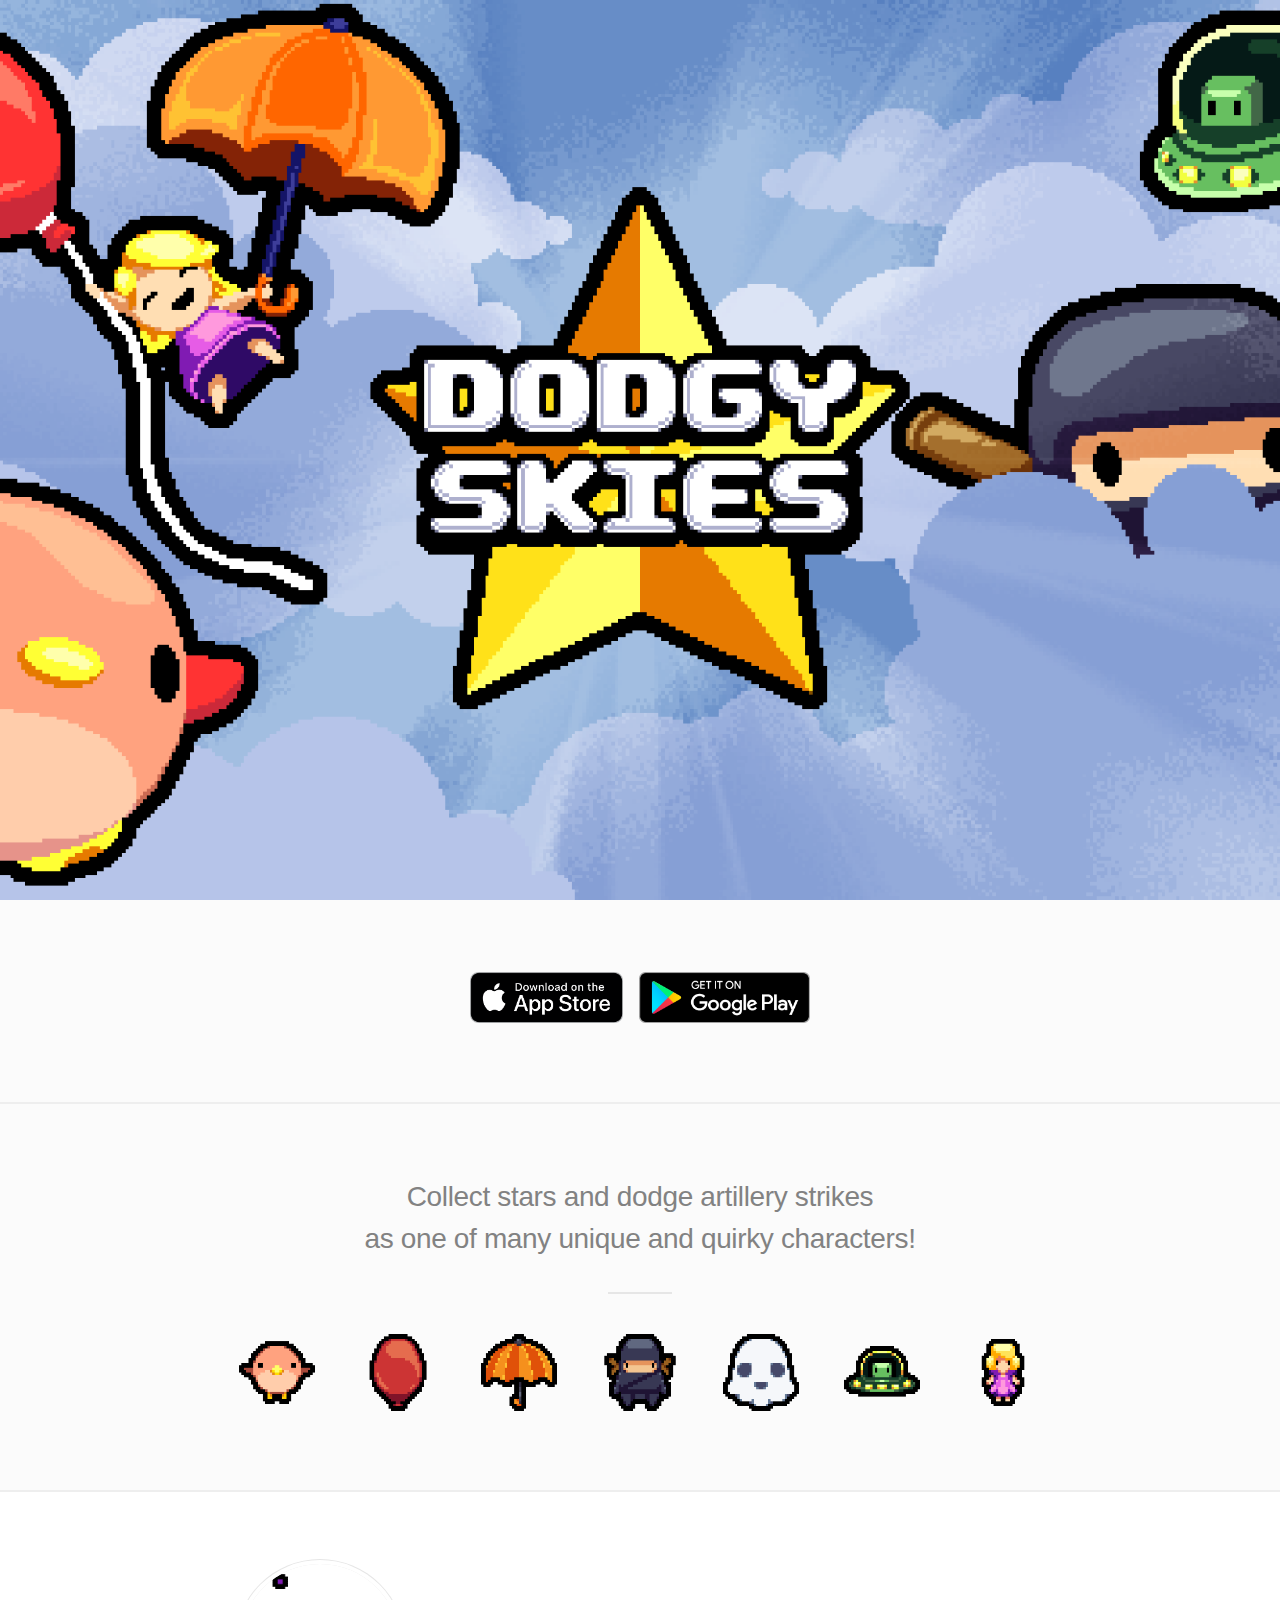
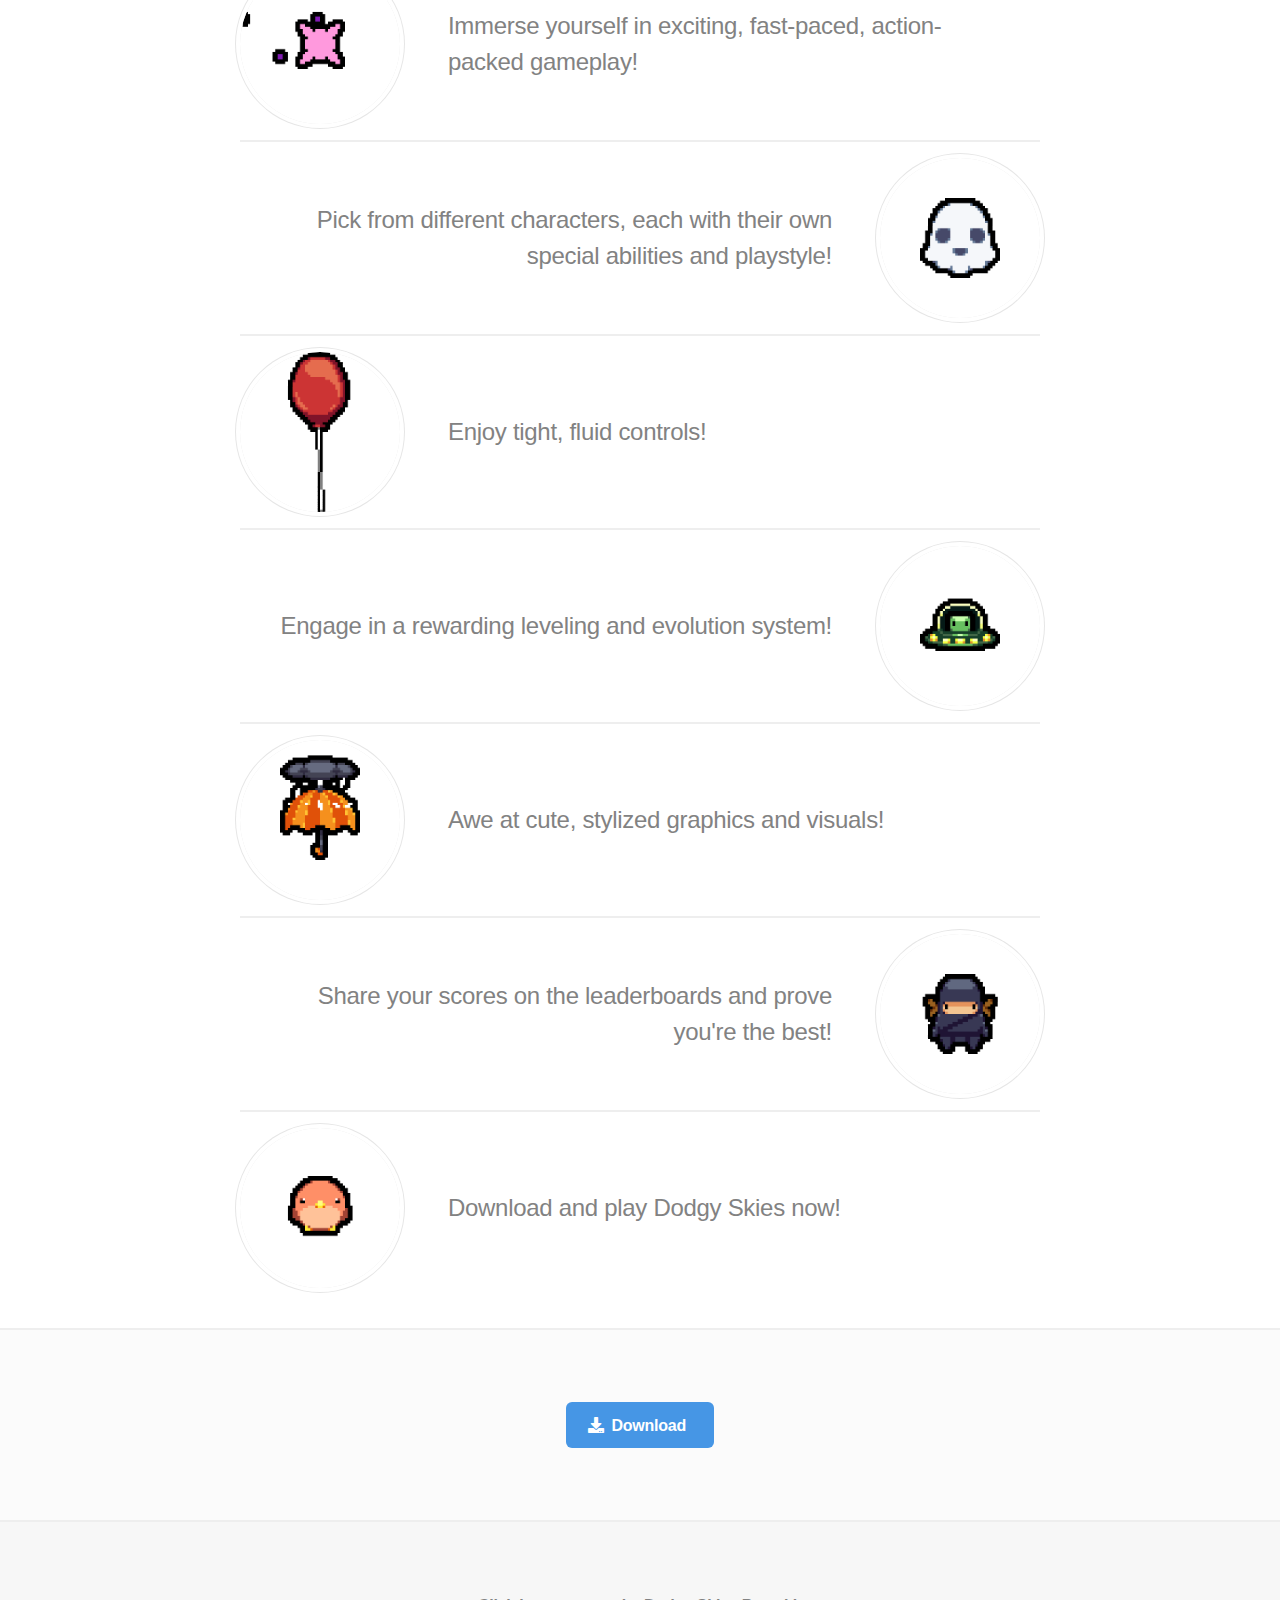
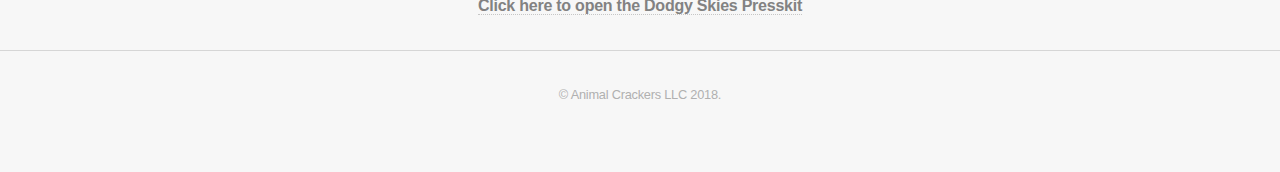
<file: index.html>
<!DOCTYPE HTML>
<html>
	<head>
		<title>Dodgy Skies</title>
		<meta charset="utf-8" />
		<meta name="viewport" content="width=device-width, initial-scale=1, user-scalable=no" />
		<link rel="stylesheet" href="assets/css/main.css" />
		<noscript><link rel="stylesheet" href="assets/css/noscript.css" /></noscript>
	</head>
	<body class="is-preload">

		<!-- Header -->
			<header id="header">
				<div class="content">
				</div>
			</header>

		<!-- One -->
			<section id="three" class="wrapper style2 special">
				<ul class="actions special">
					<li><a href="https://apps.apple.com/us/app/dodgy-skies/id1293624733"><img src = "images/app-store-badge.png"></a></li>
					<li><a href="https://play.google.com/store/apps/details?id=com.animalcrackergames.games.dodgyskies"><img src = "images/google-play-badge.png"></a></li>
				</ul>
			</section>
			<section id="one" class="wrapper style2 special">
				<header class="major">
					<h2>Collect stars and dodge artillery strikes<br/>
					as one of many unique and quirky characters!
					</h2>
				</header>
				<ul class="icons major">
					<li><span class="icon solid"><span class="label">Bird</span><img src = "images/Bird.png"></span></li>
					<li><span class="icon solid"><span class="label">Balloon</span><img src = "images/Balloon.png"></span></li>
					<li><span class="icon solid"><span class="label">Umbrella</span><img src = "images/Umbrella.png"></span></li>
					<li><span class="icon solid"><span class="label">Ninja</span><img src = "images/Ninja.png"></span></li>
					<li><span class="icon solid"><span class="label">Ghost</span><img src = "images/Ghost.png"></span></li>
					<li><span class="icon solid"><span class="label">UFO</span><img src = "images/Ufo.png"></span></li>
					<li><span class="icon solid"><span class="label">Fairy</span><img src = "images/Fairy.png"></span></li>
				</ul>
			</section>

		<!-- Two -->
			<section id="two" class="wrapper">
				<div class="inner alt">
					<section class="spotlight">
						<div class="image"><img src="images/FairyCatchMe.gif" alt="" /></div>
						<div class="content">
							<h3>Immerse yourself in exciting, fast-paced, action-packed gameplay!</h3>
						</div>
					</section>
					<section class="spotlight">
						<div class="image"><img src="images/GhostFarewell.gif" alt="" /></div>
						<div class="content">
							<h3>Pick from different characters, each with their own special abilities and playstyle!</h3>
						</div>
					</section>
					<section class="spotlight">
						<div class="image"><img src="images/BalloonCreepy.gif" alt="" /></div>
						<div class="content">
							<h3>Enjoy tight, fluid controls!</h3>
						</div>
					</section>
					<section class="spotlight">
						<div class="image"><img src="images/UFOConfused.gif" alt="" /></div>
						<div class="content">
							<h3>Engage in a rewarding leveling and evolution system!</h3>
						</div>
					</section>
					<section class="spotlight">
						<div class="image"><img src="images/UmbrellaGloomy.gif" alt="" /></div>
						<div class="content">
							<h3>Awe at cute, stylized graphics and visuals!</h3>
						</div>
					</section>
					<section class="spotlight">
						<div class="image"><img src="images/NinjaAccomplished.gif" alt="" /></div>
						<div class="content">
							<h3>Share your scores on the leaderboards and prove you're the best!</h3>
						</div>
					</section>
					<section class="spotlight">
						<div class="image"><img src="images/BirdHappy.gif" alt="" /></div>
						<div class="content">
							<h3>Download and play Dodgy Skies now!</h3>
						</div>
					</section>
				</div>
			</section>

		<!-- Three -->
			<section id="three" class="wrapper style2 special">
				<ul class="actions special">
					<li><a href="#" class="button primary icon solid fa-download">Download</a></li>
				</ul>
			</section>

		<!-- Footer -->
			<footer id="footer">
				<a href = "presskit.html"><b>Click here to open the Dodgy Skies Presskit</b></a><hr/>
				<p class="copyright">&copy; Animal Crackers LLC 2018.</p>
			</footer>

		<!-- Scripts -->
			<script src="assets/js/jquery.min.js"></script>
			<script src="assets/js/jquery.scrolly.min.js"></script>
			<script src="assets/js/browser.min.js"></script>
			<script src="assets/js/breakpoints.min.js"></script>
			<script src="assets/js/util.js"></script>
			<script src="assets/js/main.js"></script>

	</body>
</html>
</file>
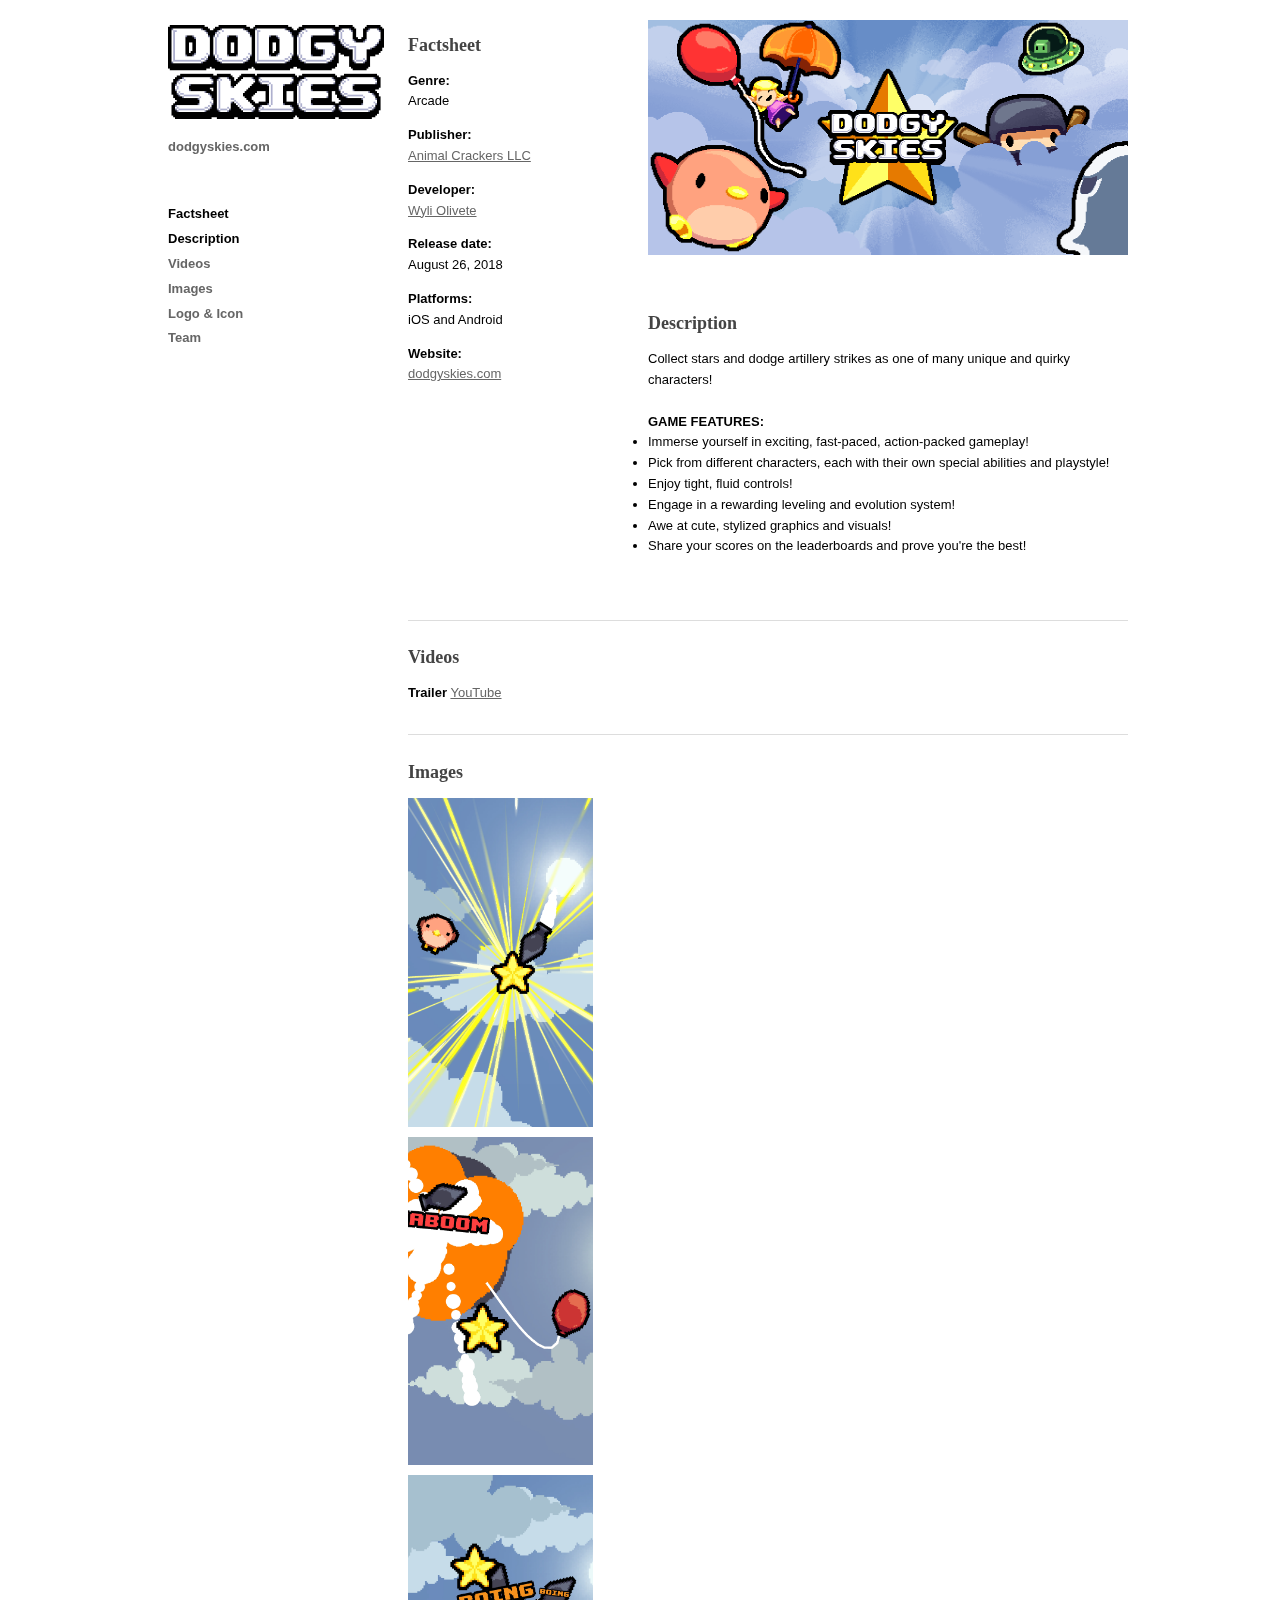
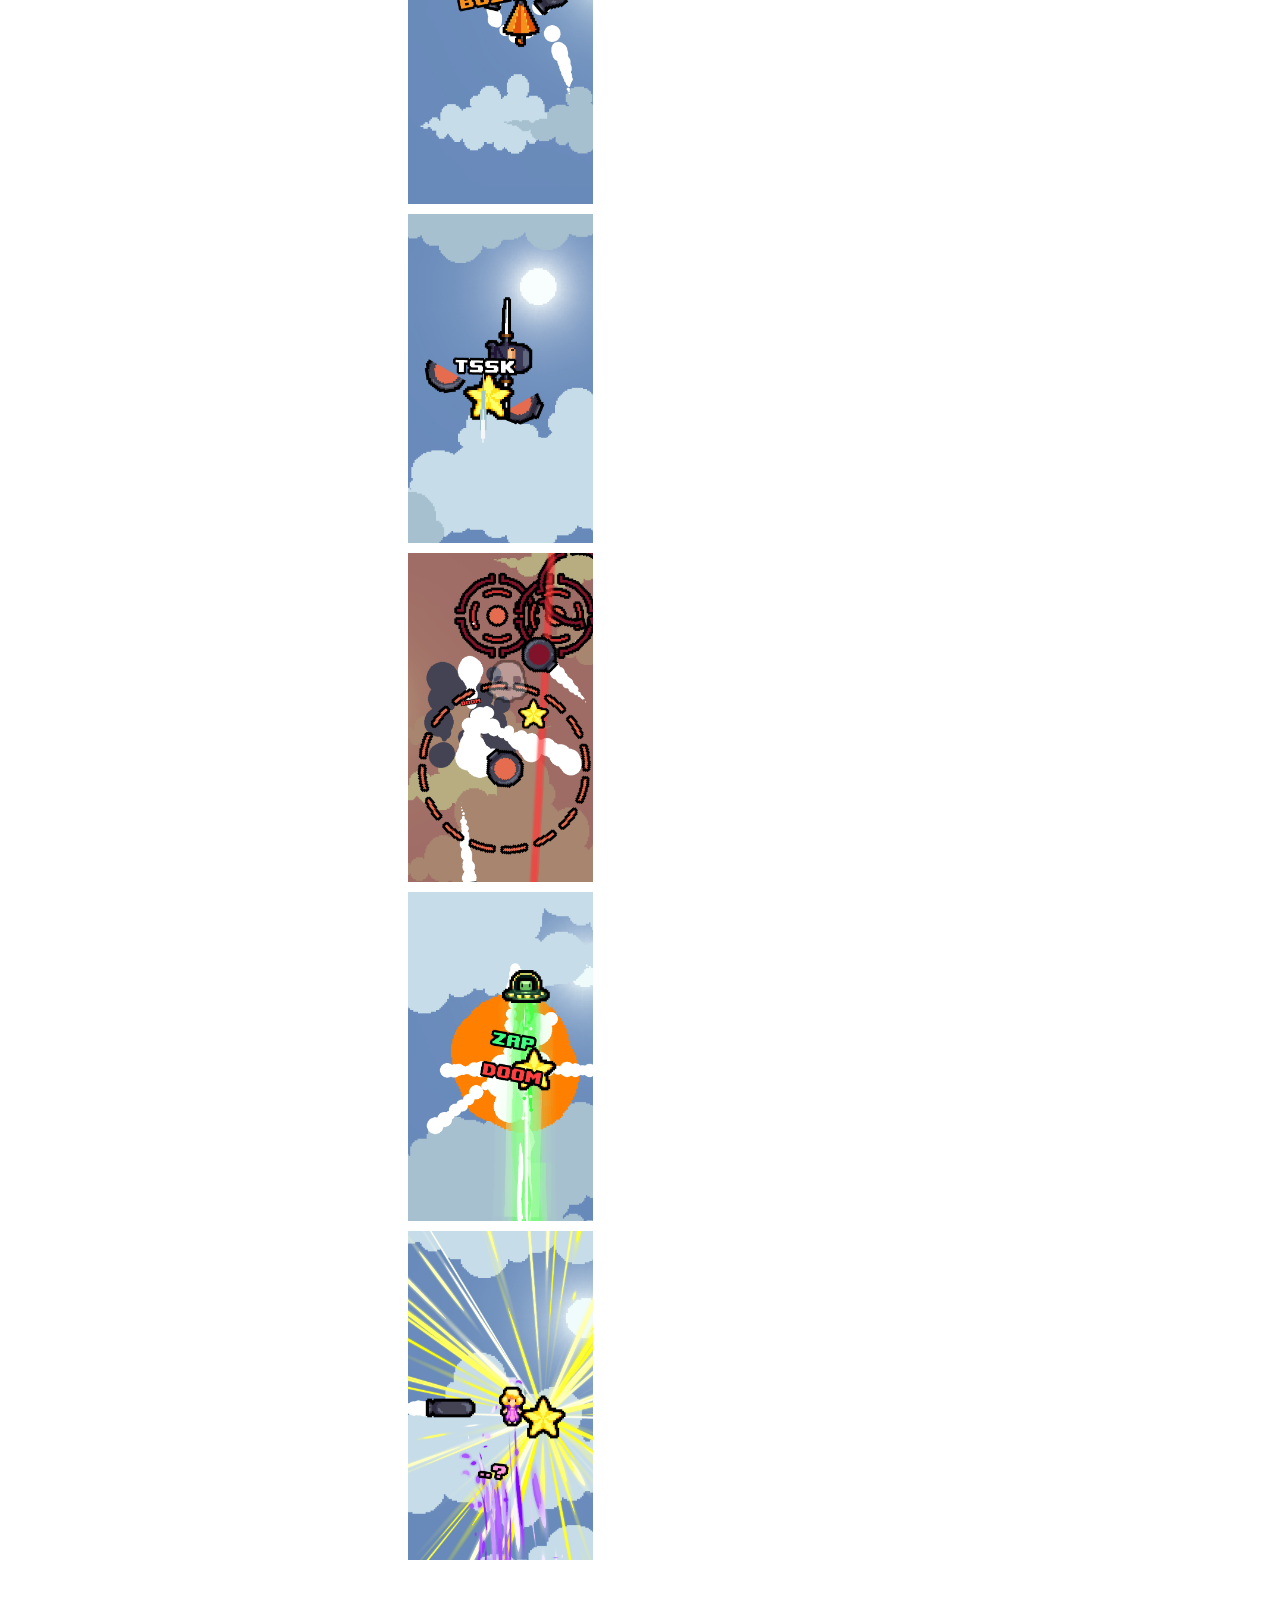
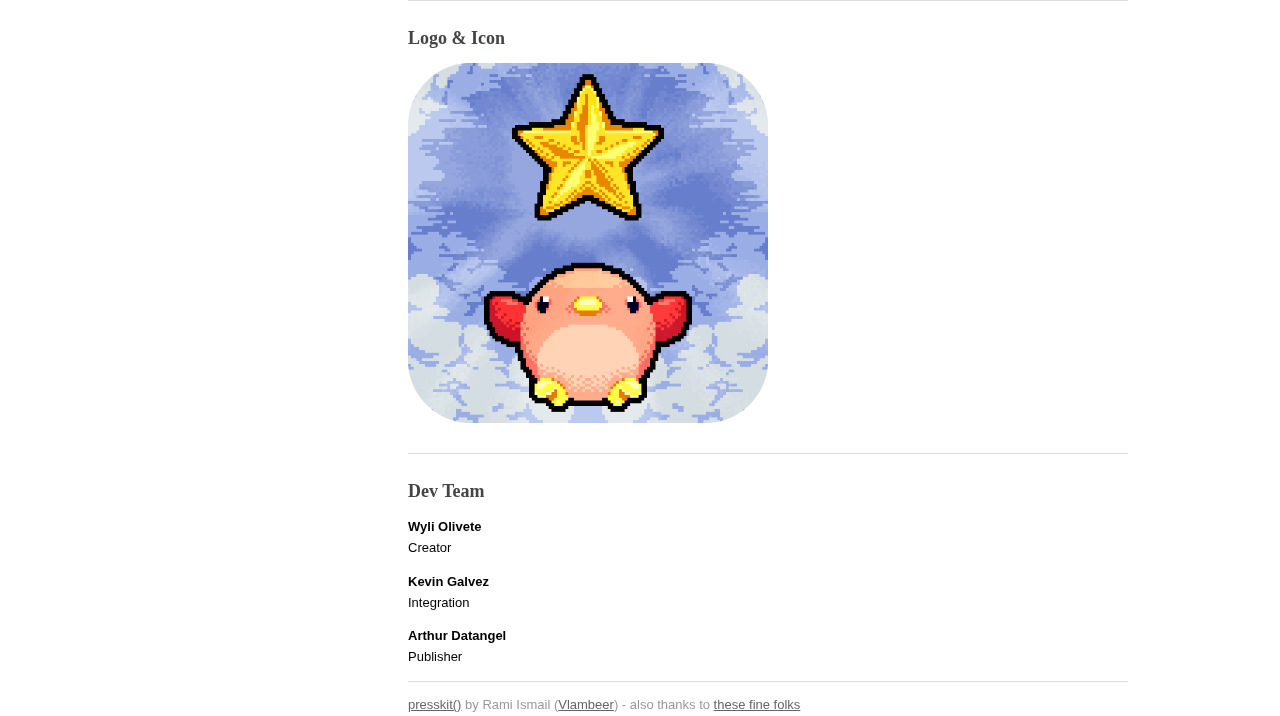
<file: presskit.html>
<!DOCTYPE html PUBLIC "-//W3C//DTD XHTML 1.0 Transitional//EN" "http://www.w3.org/TR/xhtml1/DTD/xhtml1-transitional.dtd">
<html xmlns="http://www.w3.org/1999/xhtml"><head><meta http-equiv="Content-Type" content="text/html; charset=UTF-8">

<meta http-equiv="X-UA-Compatible" value="IE=9">
<title>Dodgy Skies Presskit</title>
<link href="assets/css/presskit.css" rel="stylesheet" type="text/css">
<script type="text/javascript" src="jquery.min.js.download"></script>
<script type="text/javascript" src="validation.js.download"></script>
<script>
	$(window).load( function() {
		checkVis("factsheet");
		checkVis("description");
		checkVis("projects");
		checkVis("trailers");
		checkVis("images");
		checkVis("logo");
		checkVis("mediakit");
		checkVis("awards");
		checkVis("quotes");
		checkVis("links");		checkVis("credits");
		checkVis("contact");
	} );

	$(window).scroll( function() {
		checkVis("factsheet");
		checkVis("description");
		checkVis("projects");
		checkVis("trailers");
		checkVis("images");
		checkVis("logo");
		checkVis("mediakit");
		checkVis("awards");
		checkVis("quotes");
		checkVis("links");		checkVis("credits");
		checkVis("contact");
	} );

	function checkVis(elem)
	{
		if( isVis( "#"+elem ) ) $("#m-"+elem).css("color","#000"); else $("#m-"+elem).css("color","#666");
	}

	function isVis(elem)
	{
		var docViewTop = $(window).scrollTop();
		var docViewBottom = docViewTop + $(window).height();
	
		var elemTop = $(elem).offset().top;
		var elemBottom = elemTop + $(elem).height();
	
		return ( (elemBottom >= docViewTop && elemBottom <= docViewBottom) || (elemTop <= docViewBottom && elemTop >= docViewTop) || (elemTop <= docViewTop && elemBottom >= docViewBottom) );
	}
</script>

<!--<base target="_blank">--><base href="." target="_blank">

</head>

<body>
	
<!-- Page start -->
<div id="container">

    <!-- Navigation start -->
    <div id="navigation">
        <p></p><h1 id="game-title"><img src="images/title.png"></h1>
        <strong><a href="#" target="_blank">dodgyskies.com</a></strong><p></p>
        <br>
        <ul>
            <li><a href="https://wyliolivete.github.io/DodgySkiesWebsite/presskit.html#factsheet" id="m-factsheet" target="_self" style="color: rgb(102, 102, 102);">Factsheet</a></li>
            <li><a href="https://wyliolivete.github.io/DodgySkiesWebsite/presskit.html#description" id="m-description" target="_self" style="color: rgb(102, 102, 102);">Description</a></li>
            <li><a href="https://wyliolivete.github.io/DodgySkiesWebsite/presskit.html#trailers" id="m-trailers" target="_self">Videos</a></li>
            <li><a href="https://wyliolivete.github.io/DodgySkiesWebsite/presskit.html#images" id="m-images" target="_self">Images</a></li>
            <li><a href="https://wyliolivete.github.io/DodgySkiesWebsite/presskit.html#logo" id="m-logo" target="_self">Logo &amp; Icon</a></li>
            <li><a href="https://wyliolivete.github.io/DodgySkiesWebsite/presskit.html#credits" id="m-credits" target="_self">Team</a></li>
        </ul>
    </div>
    
    <div id="content">
        <!-- Header -->
        <img src="images/Banner.png" id="header">    
        <!-- Factsheet start -->
        <div id="factsheet">
        <h2>Factsheet</h2>
        
        <!-- Gender -->
        <p><strong>Genre:</strong><br>
        Arcade<br></p>
		
        <!-- Developer information -->
        <p><strong>Publisher:</strong><br>
        <a href="">Animal Crackers LLC</a><br></p>		
        <p><strong>Developer:</strong><br>
        <a href="">Wyli Olivete</a><br></p>        
        <!-- Release date -->
        <p><strong>Release date:</strong><br>
        August 26, 2018<br></p>
		
        <!-- Platforms -->
        <p><strong>Platforms:</strong><br>
        		iOS and Android<br></p>
                
        <!-- Website -->
        <p><strong>Website:</strong><br>
        <a href="#">dodgyskies.com</a><br></p>
        <!-- Website -->
        <!-- <p><strong>Press / Business Contact:</strong><br> -->
        <!-- <a href="#">contact@animalcrackers.com</a><br></p> -->
        <!-- misc -->

        </div>
        
        <!-- Description start -->
        <div id="right-of-factsheet">
            <div id="description">
            <h2>Description</h2>
			Collect stars and dodge artillery strikes as one of many unique and quirky characters!
			<br><br>
			<strong>GAME FEATURES:</strong><br>
			<li>Immerse yourself in exciting, fast-paced, action-packed gameplay!</li>
			<li>Pick from different characters, each with their own special abilities and playstyle!</li>
			<li>Enjoy tight, fluid controls!</li>
			<li>Engage in a rewarding leveling and evolution system!</li>
			<li>Awe at cute, stylized graphics and visuals!</li>
			<li>Share your scores on the leaderboards and prove you're the best!</li>
			<br><br><br>
                        </div>
           
		</div>

		<!-- Clear -->
        <div class="clear">
        
        <!-- Trailers start -->
        <div id="trailers">
		<h2>Videos</h2>
        <p><strong>Trailer</strong> <a href="https://www.youtube.com/watch?v=xz7685MqUcw">YouTube</a><br></p>        </div>
        
		<!-- Clear -->
        <div class="clear">

        <!-- Screenshots start -->
        <div id="images">
        <h2>Images</h2>
        <a ><div class="preview-wrapper"><img class="preview" src="images/gameshot1.png" alt="dodgy_skies_01"></div></a>    
        <a ><div class="preview-wrapper"><img class="preview" src="images/gameshot2.png" alt="dodgy_skies_01"></div></a>    
        <a ><div class="preview-wrapper"><img class="preview" src="images/gameshot3.png" alt="dodgy_skies_01"></div></a>    
        <a ><div class="preview-wrapper"><img class="preview" src="images/gameshot4.png" alt="dodgy_skies_01"></div></a>    
        <a ><div class="preview-wrapper"><img class="preview" src="images/gameshot5.png" alt="dodgy_skies_01"></div></a>    
        <a ><div class="preview-wrapper"><img class="preview" src="images/gameshot6.png" alt="dodgy_skies_01"></div></a>    
        <a ><div class="preview-wrapper"><img class="preview" src="images/gameshot7.png" alt="dodgy_skies_01"></div></a>    
        </div>
        
		<!-- Clear -->
        <div class="clear">

        <!-- Logo start -->
        <div id="logo">
        <h2>Logo &amp; Icon</h2>
        <a href=""><img src="images/Icon.png" alt="icon"></a>        </div>

		<!-- Clear -->
        <div class="clear">      
        
        <!-- Credits -->
        <div id="credits">
        <h2>Dev Team</h2>
        <p><strong>Wyli Olivete</strong><br>Creator</p><p><strong>Kevin Galvez</strong><br>Integration</p><p><strong>Arthur Datangel</strong><br>Publisher</p>        </div>

		<!-- Clear -->
        <div class="clear">

		<p class="credits"><a href="http://dopresskit.com/">presskit()</a> by Rami Ismail (<a href="http://www.vlambeer.com/">Vlambeer</a>) - also thanks to <a href="https://presskit.kingdomrushvengeance.com/sheet.php?p=credits">these fine folks</a></p>

    </div>
</div>



</div></div></div></div></div></div></body></html>
</file>
<file: assets/css/noscript.css>
/*
	Fractal by HTML5 UP
	html5up.net | @ajlkn
	Free for personal and commercial use under the CCA 3.0 license (html5up.net/license)
*/

/* Header */

	body.is-preload #header .content {
		-moz-transform: none;
		-webkit-transform: none;
		-ms-transform: none;
		transform: none;
		opacity: 1;
	}

	body.is-preload #header .image {
		-moz-transform: none;
		-webkit-transform: none;
		-ms-transform: none;
		transform: none;
		opacity: 1;
	}

		body.is-preload #header .image img {
			opacity: 1;
		}
</file>
<file: assets/css/presskit.css>
@charset "utf-8";
/* CSS Document */

body
{
	font-family:"Trebuchet MS", Arial, Helvetica, sans-serif;
	font-size:13px;	
	width:100%;
	min-width:960px;
	line-height:1.6em;
}

h2
{
	font-family:Georgia, "Times New Roman", Times, serif;
	font-size:18px;	
	color:#444;
	padding-top:12px;
}

ul
{
	list-style:square outside;
	margin-left:0px;	
	padding-left:32px;	
	left:0px;	
}

input
{
	border-radius:2px;
	border:1px #999 solid;	
}

img#header
{
	max-width:480px;
	height: auto;
	margin-bottom:32px;
	margin-top:12px;
}

#game-title img
{
	max-width:216px;
	height: auto;
}

#media-download
{
	border:1px #999 solid;
	color:#666;
	line-height:32px;
	border-radius:2px;
	width:720px;
	height:32px;
	text-align:center;
	background-color:#ddd;	
	margin-bottom:12px;
}

#media-download:hover
{
	border:1px #666 solid;
	background-color:#bbb;	
}

#awards li, #quotes li
{
	margin-bottom:12px;	
}

#container
{
	width:960px;	
	margin:0px auto;
}

#content
{
	position:relative;
	left:240px;
	float:left;
	width:720px;
	height:100%;	
}

#container a
{
	color:#666;
}

#container a:visited
{
	color:#666;	
}

#navigation
{
	position:fixed;
	width:240px;	
	height:100%;
}

#navigation ul
{
	margin-left:0px;
	padding-left:0px;
	left:0px;
	list-style:none inside none;
}

#navigation li
{
	margin-bottom:4px;	
}

#navigation a
{
	font-weight:bolder;	
	text-decoration:none;
}

#navigation a:hover
{
	color:#000;
}

#factsheet
{
	float:left;
	width:240px;
	height:100%;
}

#right-of-factsheet
{
	float:left;
	width:480px;		
}

#description, #history, #features
{
	width:480px;	
}

#images, #screenshots
{
	overflow:hidden;
	width:740px;	
}

#logo img
{
	width:50%;	
}

#images img.preview
{
	/*min-width:355px;
	min-height:266px;
	max-width:550px;
	max-height:460px*/
	width:50%;
	height:auto;
}

#screenshots img.preview
{
	/*width:355px;
	min-height:266px;
	max-height:460px;*/
	width:50%;
	height:auto;
}

div.preview-wrapper
{
	/*width:355px;
	height:266px;*/
	width:50%;
	height:auto;
	margin-right:10px;
	margin-bottom:10px;
	float:left;	
	overflow:hidden;
}

#contact, #credits
{
	float:left;	
	width:360px;
}

p.credits
{
	color:#999;
}

.clear
{
	clear:both;
	width:100%;
	margin-top:30px;
	height:30px;
	border-top:1px #ddd solid;	
}
</file>
<file: assets/css/main.css>
@import url(fontawesome-all.min.css);

/*
	Fractal by HTML5 UP
	html5up.net | @ajlkn
	Free for personal and commercial use under the CCA 3.0 license (html5up.net/license)
*/

html, body, div, span, applet, object,
iframe, h1, h2, h3, h4, h5, h6, p, blockquote,
pre, a, abbr, acronym, address, big, cite,
code, del, dfn, em, img, ins, kbd, q, s, samp,
small, strike, strong, sub, sup, tt, var, b,
u, i, center, dl, dt, dd, ol, ul, li, fieldset,
form, label, legend, table, caption, tbody,
tfoot, thead, tr, th, td, article, aside,
canvas, details, embed, figure, figcaption,
footer, header, hgroup, menu, nav, output, ruby,
section, summary, time, mark, audio, video {
	margin: 0;
	padding: 0;
	border: 0;
	font-size: 100%;
	font: inherit;
	vertical-align: baseline;}

article, aside, details, figcaption, figure,
footer, header, hgroup, menu, nav, section {
	display: block;}

body {
	line-height: 1;
}

ol, ul {
	list-style: none;
}

blockquote, q {
	quotes: none;
}

	blockquote:before, blockquote:after, q:before, q:after {
		content: '';
		content: none;
	}

table {
	border-collapse: collapse;
	border-spacing: 0;
}

body {
	-webkit-text-size-adjust: none;
}

mark {
	background-color: transparent;
	color: inherit;
}

input::-moz-focus-inner {
	border: 0;
	padding: 0;
}

input, select, textarea {
	-moz-appearance: none;
	-webkit-appearance: none;
	-ms-appearance: none;
	appearance: none;
}

/* Basic */

	@-ms-viewport {
		width: device-width;
	}

	body {
		-ms-overflow-style: scrollbar;
	}

	@media screen and (max-width: 360px) {

		html, body {
			min-width: 320px;
		}

	}

	html {
		box-sizing: border-box;
	}

	*, *:before, *:after {
		box-sizing: inherit;
	}

	body {
		background: #ffffff;
	}

		body.is-preload *, body.is-preload *:before, body.is-preload *:after {
			-moz-animation: none !important;
			-webkit-animation: none !important;
			-ms-animation: none !important;
			animation: none !important;
			-moz-transition: none !important;
			-webkit-transition: none !important;
			-ms-transition: none !important;
			transition: none !important;
		}

/* Type */

	body {
		color: #999999;
	}

	html, input, select, textarea {
		font-size: 16pt;
	}

		@media screen and (max-width: 1680px) {

			html, input, select, textarea {
				font-size: 13pt;
			}

		}

		@media screen and (max-width: 1280px) {

			html, input, select, textarea {
				font-size: 12pt;
			}

		}

		@media screen and (max-width: 360px) {

			html, input, select, textarea {
				font-size: 11pt;
			}

		}

	body, input, select, textarea {
		font-family: Arial, Helvetica, sans-serif;
		font-weight: normal;
		line-height: 1.5em;
		letter-spacing: -0.015em;
	}

	a {
		-moz-transition: color 0.2s ease-in-out, border-bottom-color 0.2s ease-in-out;
		-webkit-transition: color 0.2s ease-in-out, border-bottom-color 0.2s ease-in-out;
		-ms-transition: color 0.2s ease-in-out, border-bottom-color 0.2s ease-in-out;
		transition: color 0.2s ease-in-out, border-bottom-color 0.2s ease-in-out;
		text-decoration: none;
		border-bottom: dotted 1px;
	}

		a:hover {
			border-bottom-color: transparent !important;
		}

	strong, b {
		font-weight: bold;
	}

	em, i {
		font-style: italic;
	}

	p {
		margin: 0 0 2em 0;
	}

	h1, h2, h3, h4, h5, h6 {
		font-weight: normal;
		line-height: 1em;
		margin: 0 0 1em 0;
		letter-spacing: -0.0125em;
	}

		h1 a, h2 a, h3 a, h4 a, h5 a, h6 a {
			color: inherit;
			text-decoration: none;
			border-bottom: none;
		}

		@media screen and (max-width: 980px) {

			h1 br, h2 br, h3 br, h4 br, h5 br, h6 br {
				display: none;
			}

		}

	h2 {
		font-size: 1.75em;
		line-height: 1.5em;
	}

	h3 {
		font-size: 1.5em;
		line-height: 1.5em;
	}

	h4 {
		font-size: 1.1em;
		line-height: 1.5em;
	}

	h5 {
		font-size: 0.9em;
		line-height: 1.5em;
	}

	h6 {
		font-size: 0.7em;
		line-height: 1.5em;
	}

	@media screen and (max-width: 736px) {

		h2 {
			font-size: 1.25em;
		}

		h3 {
			font-size: 1.2em;
		}

		h4 {
			font-size: 1em;
		}

	}

	sub {
		font-size: 0.8em;
		position: relative;
		top: 0.5em;
	}

	sup {
		font-size: 0.8em;
		position: relative;
		top: -0.5em;
	}

	blockquote {
		border-left-style: solid;
		border-left-width: 4px;
		font-style: italic;
		margin: 0 0 2em 0;
		padding: 0.5em 0 0.5em 2em;
	}

	code {
		border-radius: 6px;
		border-style: solid;
		border-width: 1px;
		font-family: "Courier New", monospace;
		font-size: 0.9em;
		margin: 0 0.25em;
		padding: 0.25em 0.65em;
	}

	pre {
		-webkit-overflow-scrolling: touch;
		font-family: "Courier New", monospace;
		font-size: 0.9em;
		margin: 0 0 2em 0;
	}

		pre code {
			display: block;
			line-height: 1.75em;
			padding: 1em 1.5em;
			overflow-x: auto;
		}

	hr {
		border: 0;
		border-bottom-style: solid;
		border-bottom-width: 1px;
		margin: 2em 0;
	}

		hr.major {
			margin: 3em 0;
		}

	.align-left {
		text-align: left;
	}

	.align-center {
		text-align: center;
	}

	.align-right {
		text-align: right;
	}

	input, select, textarea {
		color: #999999;
	}

	a {
		color: inherit;
		border-bottom-color: #d6d6d6;
	}

		a:hover {
			color: #4696e5;
		}

	strong, b {
		color: #828282;
	}

	h1, h2, h3, h4, h5, h6 {
		color: #828282;
	}

	blockquote {
		border-left-color: #e6e6e6;
	}

	code {
		background: rgba(144, 144, 144, 0.075);
		border-color: #e6e6e6;
	}

	hr {
		border-bottom-color: #e6e6e6;
	}

/* Row */

	.row {
		display: flex;
		flex-wrap: wrap;
		box-sizing: border-box;
		align-items: stretch;
	}

		.row > * {
			box-sizing: border-box;
		}

		.row.gtr-uniform > * > :last-child {
			margin-bottom: 0;
		}

		.row.aln-left {
			justify-content: flex-start;
		}

		.row.aln-center {
			justify-content: center;
		}

		.row.aln-right {
			justify-content: flex-end;
		}

		.row.aln-top {
			align-items: flex-start;
		}

		.row.aln-middle {
			align-items: center;
		}

		.row.aln-bottom {
			align-items: flex-end;
		}

		.row > .imp {
			order: -1;
		}

		.row > .col-1 {
			width: 8.33333%;
		}

		.row > .off-1 {
			margin-left: 8.33333%;
		}

		.row > .col-2 {
			width: 16.66667%;
		}

		.row > .off-2 {
			margin-left: 16.66667%;
		}

		.row > .col-3 {
			width: 25%;
		}

		.row > .off-3 {
			margin-left: 25%;
		}

		.row > .col-4 {
			width: 33.33333%;
		}

		.row > .off-4 {
			margin-left: 33.33333%;
		}

		.row > .col-5 {
			width: 41.66667%;
		}

		.row > .off-5 {
			margin-left: 41.66667%;
		}

		.row > .col-6 {
			width: 50%;
		}

		.row > .off-6 {
			margin-left: 50%;
		}

		.row > .col-7 {
			width: 58.33333%;
		}

		.row > .off-7 {
			margin-left: 58.33333%;
		}

		.row > .col-8 {
			width: 66.66667%;
		}

		.row > .off-8 {
			margin-left: 66.66667%;
		}

		.row > .col-9 {
			width: 75%;
		}

		.row > .off-9 {
			margin-left: 75%;
		}

		.row > .col-10 {
			width: 83.33333%;
		}

		.row > .off-10 {
			margin-left: 83.33333%;
		}

		.row > .col-11 {
			width: 91.66667%;
		}

		.row > .off-11 {
			margin-left: 91.66667%;
		}

		.row > .col-12 {
			width: 100%;
		}

		.row > .off-12 {
			margin-left: 100%;
		}

		.row.gtr-0 {
			margin-top: 0;
			margin-left: 0em;
		}

			.row.gtr-0 > * {
				padding: 0 0 0 0em;
			}

			.row.gtr-0.gtr-uniform {
				margin-top: 0em;
			}

				.row.gtr-0.gtr-uniform > * {
					padding-top: 0em;
				}

		.row.gtr-25 {
			margin-top: 0;
			margin-left: -0.375em;
		}

			.row.gtr-25 > * {
				padding: 0 0 0 0.375em;
			}

			.row.gtr-25.gtr-uniform {
				margin-top: -0.375em;
			}

				.row.gtr-25.gtr-uniform > * {
					padding-top: 0.375em;
				}

		.row.gtr-50 {
			margin-top: 0;
			margin-left: -0.75em;
		}

			.row.gtr-50 > * {
				padding: 0 0 0 0.75em;
			}

			.row.gtr-50.gtr-uniform {
				margin-top: -0.75em;
			}

				.row.gtr-50.gtr-uniform > * {
					padding-top: 0.75em;
				}

		.row {
			margin-top: 0;
			margin-left: -1.5em;
		}

			.row > * {
				padding: 0 0 0 1.5em;
			}

			.row.gtr-uniform {
				margin-top: -1.5em;
			}

				.row.gtr-uniform > * {
					padding-top: 1.5em;
				}

		.row.gtr-150 {
			margin-top: 0;
			margin-left: -2.25em;
		}

			.row.gtr-150 > * {
				padding: 0 0 0 2.25em;
			}

			.row.gtr-150.gtr-uniform {
				margin-top: -2.25em;
			}

				.row.gtr-150.gtr-uniform > * {
					padding-top: 2.25em;
				}

		.row.gtr-200 {
			margin-top: 0;
			margin-left: -3em;
		}

			.row.gtr-200 > * {
				padding: 0 0 0 3em;
			}

			.row.gtr-200.gtr-uniform {
				margin-top: -3em;
			}

				.row.gtr-200.gtr-uniform > * {
					padding-top: 3em;
				}

		@media screen and (max-width: 1680px) {

			.row {
				display: flex;
				flex-wrap: wrap;
				box-sizing: border-box;
				align-items: stretch;
			}

				.row > * {
					box-sizing: border-box;
				}

				.row.gtr-uniform > * > :last-child {
					margin-bottom: 0;
				}

				.row.aln-left {
					justify-content: flex-start;
				}

				.row.aln-center {
					justify-content: center;
				}

				.row.aln-right {
					justify-content: flex-end;
				}

				.row.aln-top {
					align-items: flex-start;
				}

				.row.aln-middle {
					align-items: center;
				}

				.row.aln-bottom {
					align-items: flex-end;
				}

				.row > .imp-xlarge {
					order: -1;
				}

				.row > .col-1-xlarge {
					width: 8.33333%;
				}

				.row > .off-1-xlarge {
					margin-left: 8.33333%;
				}

				.row > .col-2-xlarge {
					width: 16.66667%;
				}

				.row > .off-2-xlarge {
					margin-left: 16.66667%;
				}

				.row > .col-3-xlarge {
					width: 25%;
				}

				.row > .off-3-xlarge {
					margin-left: 25%;
				}

				.row > .col-4-xlarge {
					width: 33.33333%;
				}

				.row > .off-4-xlarge {
					margin-left: 33.33333%;
				}

				.row > .col-5-xlarge {
					width: 41.66667%;
				}

				.row > .off-5-xlarge {
					margin-left: 41.66667%;
				}

				.row > .col-6-xlarge {
					width: 50%;
				}

				.row > .off-6-xlarge {
					margin-left: 50%;
				}

				.row > .col-7-xlarge {
					width: 58.33333%;
				}

				.row > .off-7-xlarge {
					margin-left: 58.33333%;
				}

				.row > .col-8-xlarge {
					width: 66.66667%;
				}

				.row > .off-8-xlarge {
					margin-left: 66.66667%;
				}

				.row > .col-9-xlarge {
					width: 75%;
				}

				.row > .off-9-xlarge {
					margin-left: 75%;
				}

				.row > .col-10-xlarge {
					width: 83.33333%;
				}

				.row > .off-10-xlarge {
					margin-left: 83.33333%;
				}

				.row > .col-11-xlarge {
					width: 91.66667%;
				}

				.row > .off-11-xlarge {
					margin-left: 91.66667%;
				}

				.row > .col-12-xlarge {
					width: 100%;
				}

				.row > .off-12-xlarge {
					margin-left: 100%;
				}

				.row.gtr-0 {
					margin-top: 0;
					margin-left: 0em;
				}

					.row.gtr-0 > * {
						padding: 0 0 0 0em;
					}

					.row.gtr-0.gtr-uniform {
						margin-top: 0em;
					}

						.row.gtr-0.gtr-uniform > * {
							padding-top: 0em;
						}

				.row.gtr-25 {
					margin-top: 0;
					margin-left: -0.375em;
				}

					.row.gtr-25 > * {
						padding: 0 0 0 0.375em;
					}

					.row.gtr-25.gtr-uniform {
						margin-top: -0.375em;
					}

						.row.gtr-25.gtr-uniform > * {
							padding-top: 0.375em;
						}

				.row.gtr-50 {
					margin-top: 0;
					margin-left: -0.75em;
				}

					.row.gtr-50 > * {
						padding: 0 0 0 0.75em;
					}

					.row.gtr-50.gtr-uniform {
						margin-top: -0.75em;
					}

						.row.gtr-50.gtr-uniform > * {
							padding-top: 0.75em;
						}

				.row {
					margin-top: 0;
					margin-left: -1.5em;
				}

					.row > * {
						padding: 0 0 0 1.5em;
					}

					.row.gtr-uniform {
						margin-top: -1.5em;
					}

						.row.gtr-uniform > * {
							padding-top: 1.5em;
						}

				.row.gtr-150 {
					margin-top: 0;
					margin-left: -2.25em;
				}

					.row.gtr-150 > * {
						padding: 0 0 0 2.25em;
					}

					.row.gtr-150.gtr-uniform {
						margin-top: -2.25em;
					}

						.row.gtr-150.gtr-uniform > * {
							padding-top: 2.25em;
						}

				.row.gtr-200 {
					margin-top: 0;
					margin-left: -3em;
				}

					.row.gtr-200 > * {
						padding: 0 0 0 3em;
					}

					.row.gtr-200.gtr-uniform {
						margin-top: -3em;
					}

						.row.gtr-200.gtr-uniform > * {
							padding-top: 3em;
						}

		}

		@media screen and (max-width: 1280px) {

			.row {
				display: flex;
				flex-wrap: wrap;
				box-sizing: border-box;
				align-items: stretch;
			}

				.row > * {
					box-sizing: border-box;
				}

				.row.gtr-uniform > * > :last-child {
					margin-bottom: 0;
				}

				.row.aln-left {
					justify-content: flex-start;
				}

				.row.aln-center {
					justify-content: center;
				}

				.row.aln-right {
					justify-content: flex-end;
				}

				.row.aln-top {
					align-items: flex-start;
				}

				.row.aln-middle {
					align-items: center;
				}

				.row.aln-bottom {
					align-items: flex-end;
				}

				.row > .imp-large {
					order: -1;
				}

				.row > .col-1-large {
					width: 8.33333%;
				}

				.row > .off-1-large {
					margin-left: 8.33333%;
				}

				.row > .col-2-large {
					width: 16.66667%;
				}

				.row > .off-2-large {
					margin-left: 16.66667%;
				}

				.row > .col-3-large {
					width: 25%;
				}

				.row > .off-3-large {
					margin-left: 25%;
				}

				.row > .col-4-large {
					width: 33.33333%;
				}

				.row > .off-4-large {
					margin-left: 33.33333%;
				}

				.row > .col-5-large {
					width: 41.66667%;
				}

				.row > .off-5-large {
					margin-left: 41.66667%;
				}

				.row > .col-6-large {
					width: 50%;
				}

				.row > .off-6-large {
					margin-left: 50%;
				}

				.row > .col-7-large {
					width: 58.33333%;
				}

				.row > .off-7-large {
					margin-left: 58.33333%;
				}

				.row > .col-8-large {
					width: 66.66667%;
				}

				.row > .off-8-large {
					margin-left: 66.66667%;
				}

				.row > .col-9-large {
					width: 75%;
				}

				.row > .off-9-large {
					margin-left: 75%;
				}

				.row > .col-10-large {
					width: 83.33333%;
				}

				.row > .off-10-large {
					margin-left: 83.33333%;
				}

				.row > .col-11-large {
					width: 91.66667%;
				}

				.row > .off-11-large {
					margin-left: 91.66667%;
				}

				.row > .col-12-large {
					width: 100%;
				}

				.row > .off-12-large {
					margin-left: 100%;
				}

				.row.gtr-0 {
					margin-top: 0;
					margin-left: 0em;
				}

					.row.gtr-0 > * {
						padding: 0 0 0 0em;
					}

					.row.gtr-0.gtr-uniform {
						margin-top: 0em;
					}

						.row.gtr-0.gtr-uniform > * {
							padding-top: 0em;
						}

				.row.gtr-25 {
					margin-top: 0;
					margin-left: -0.375em;
				}

					.row.gtr-25 > * {
						padding: 0 0 0 0.375em;
					}

					.row.gtr-25.gtr-uniform {
						margin-top: -0.375em;
					}

						.row.gtr-25.gtr-uniform > * {
							padding-top: 0.375em;
						}

				.row.gtr-50 {
					margin-top: 0;
					margin-left: -0.75em;
				}

					.row.gtr-50 > * {
						padding: 0 0 0 0.75em;
					}

					.row.gtr-50.gtr-uniform {
						margin-top: -0.75em;
					}

						.row.gtr-50.gtr-uniform > * {
							padding-top: 0.75em;
						}

				.row {
					margin-top: 0;
					margin-left: -1.5em;
				}

					.row > * {
						padding: 0 0 0 1.5em;
					}

					.row.gtr-uniform {
						margin-top: -1.5em;
					}

						.row.gtr-uniform > * {
							padding-top: 1.5em;
						}

				.row.gtr-150 {
					margin-top: 0;
					margin-left: -2.25em;
				}

					.row.gtr-150 > * {
						padding: 0 0 0 2.25em;
					}

					.row.gtr-150.gtr-uniform {
						margin-top: -2.25em;
					}

						.row.gtr-150.gtr-uniform > * {
							padding-top: 2.25em;
						}

				.row.gtr-200 {
					margin-top: 0;
					margin-left: -3em;
				}

					.row.gtr-200 > * {
						padding: 0 0 0 3em;
					}

					.row.gtr-200.gtr-uniform {
						margin-top: -3em;
					}

						.row.gtr-200.gtr-uniform > * {
							padding-top: 3em;
						}

		}

		@media screen and (max-width: 980px) {

			.row {
				display: flex;
				flex-wrap: wrap;
				box-sizing: border-box;
				align-items: stretch;
			}

				.row > * {
					box-sizing: border-box;
				}

				.row.gtr-uniform > * > :last-child {
					margin-bottom: 0;
				}

				.row.aln-left {
					justify-content: flex-start;
				}

				.row.aln-center {
					justify-content: center;
				}

				.row.aln-right {
					justify-content: flex-end;
				}

				.row.aln-top {
					align-items: flex-start;
				}

				.row.aln-middle {
					align-items: center;
				}

				.row.aln-bottom {
					align-items: flex-end;
				}

				.row > .imp-medium {
					order: -1;
				}

				.row > .col-1-medium {
					width: 8.33333%;
				}

				.row > .off-1-medium {
					margin-left: 8.33333%;
				}

				.row > .col-2-medium {
					width: 16.66667%;
				}

				.row > .off-2-medium {
					margin-left: 16.66667%;
				}

				.row > .col-3-medium {
					width: 25%;
				}

				.row > .off-3-medium {
					margin-left: 25%;
				}

				.row > .col-4-medium {
					width: 33.33333%;
				}

				.row > .off-4-medium {
					margin-left: 33.33333%;
				}

				.row > .col-5-medium {
					width: 41.66667%;
				}

				.row > .off-5-medium {
					margin-left: 41.66667%;
				}

				.row > .col-6-medium {
					width: 50%;
				}

				.row > .off-6-medium {
					margin-left: 50%;
				}

				.row > .col-7-medium {
					width: 58.33333%;
				}

				.row > .off-7-medium {
					margin-left: 58.33333%;
				}

				.row > .col-8-medium {
					width: 66.66667%;
				}

				.row > .off-8-medium {
					margin-left: 66.66667%;
				}

				.row > .col-9-medium {
					width: 75%;
				}

				.row > .off-9-medium {
					margin-left: 75%;
				}

				.row > .col-10-medium {
					width: 83.33333%;
				}

				.row > .off-10-medium {
					margin-left: 83.33333%;
				}

				.row > .col-11-medium {
					width: 91.66667%;
				}

				.row > .off-11-medium {
					margin-left: 91.66667%;
				}

				.row > .col-12-medium {
					width: 100%;
				}

				.row > .off-12-medium {
					margin-left: 100%;
				}

				.row.gtr-0 {
					margin-top: 0;
					margin-left: 0em;
				}

					.row.gtr-0 > * {
						padding: 0 0 0 0em;
					}

					.row.gtr-0.gtr-uniform {
						margin-top: 0em;
					}

						.row.gtr-0.gtr-uniform > * {
							padding-top: 0em;
						}

				.row.gtr-25 {
					margin-top: 0;
					margin-left: -0.375em;
				}

					.row.gtr-25 > * {
						padding: 0 0 0 0.375em;
					}

					.row.gtr-25.gtr-uniform {
						margin-top: -0.375em;
					}

						.row.gtr-25.gtr-uniform > * {
							padding-top: 0.375em;
						}

				.row.gtr-50 {
					margin-top: 0;
					margin-left: -0.75em;
				}

					.row.gtr-50 > * {
						padding: 0 0 0 0.75em;
					}

					.row.gtr-50.gtr-uniform {
						margin-top: -0.75em;
					}

						.row.gtr-50.gtr-uniform > * {
							padding-top: 0.75em;
						}

				.row {
					margin-top: 0;
					margin-left: -1.5em;
				}

					.row > * {
						padding: 0 0 0 1.5em;
					}

					.row.gtr-uniform {
						margin-top: -1.5em;
					}

						.row.gtr-uniform > * {
							padding-top: 1.5em;
						}

				.row.gtr-150 {
					margin-top: 0;
					margin-left: -2.25em;
				}

					.row.gtr-150 > * {
						padding: 0 0 0 2.25em;
					}

					.row.gtr-150.gtr-uniform {
						margin-top: -2.25em;
					}

						.row.gtr-150.gtr-uniform > * {
							padding-top: 2.25em;
						}

				.row.gtr-200 {
					margin-top: 0;
					margin-left: -3em;
				}

					.row.gtr-200 > * {
						padding: 0 0 0 3em;
					}

					.row.gtr-200.gtr-uniform {
						margin-top: -3em;
					}

						.row.gtr-200.gtr-uniform > * {
							padding-top: 3em;
						}

		}

		@media screen and (max-width: 736px) {

			.row {
				display: flex;
				flex-wrap: wrap;
				box-sizing: border-box;
				align-items: stretch;
			}

				.row > * {
					box-sizing: border-box;
				}

				.row.gtr-uniform > * > :last-child {
					margin-bottom: 0;
				}

				.row.aln-left {
					justify-content: flex-start;
				}

				.row.aln-center {
					justify-content: center;
				}

				.row.aln-right {
					justify-content: flex-end;
				}

				.row.aln-top {
					align-items: flex-start;
				}

				.row.aln-middle {
					align-items: center;
				}

				.row.aln-bottom {
					align-items: flex-end;
				}

				.row > .imp-small {
					order: -1;
				}

				.row > .col-1-small {
					width: 8.33333%;
				}

				.row > .off-1-small {
					margin-left: 8.33333%;
				}

				.row > .col-2-small {
					width: 16.66667%;
				}

				.row > .off-2-small {
					margin-left: 16.66667%;
				}

				.row > .col-3-small {
					width: 25%;
				}

				.row > .off-3-small {
					margin-left: 25%;
				}

				.row > .col-4-small {
					width: 33.33333%;
				}

				.row > .off-4-small {
					margin-left: 33.33333%;
				}

				.row > .col-5-small {
					width: 41.66667%;
				}

				.row > .off-5-small {
					margin-left: 41.66667%;
				}

				.row > .col-6-small {
					width: 50%;
				}

				.row > .off-6-small {
					margin-left: 50%;
				}

				.row > .col-7-small {
					width: 58.33333%;
				}

				.row > .off-7-small {
					margin-left: 58.33333%;
				}

				.row > .col-8-small {
					width: 66.66667%;
				}

				.row > .off-8-small {
					margin-left: 66.66667%;
				}

				.row > .col-9-small {
					width: 75%;
				}

				.row > .off-9-small {
					margin-left: 75%;
				}

				.row > .col-10-small {
					width: 83.33333%;
				}

				.row > .off-10-small {
					margin-left: 83.33333%;
				}

				.row > .col-11-small {
					width: 91.66667%;
				}

				.row > .off-11-small {
					margin-left: 91.66667%;
				}

				.row > .col-12-small {
					width: 100%;
				}

				.row > .off-12-small {
					margin-left: 100%;
				}

				.row.gtr-0 {
					margin-top: 0;
					margin-left: 0em;
				}

					.row.gtr-0 > * {
						padding: 0 0 0 0em;
					}

					.row.gtr-0.gtr-uniform {
						margin-top: 0em;
					}

						.row.gtr-0.gtr-uniform > * {
							padding-top: 0em;
						}

				.row.gtr-25 {
					margin-top: 0;
					margin-left: -0.375em;
				}

					.row.gtr-25 > * {
						padding: 0 0 0 0.375em;
					}

					.row.gtr-25.gtr-uniform {
						margin-top: -0.375em;
					}

						.row.gtr-25.gtr-uniform > * {
							padding-top: 0.375em;
						}

				.row.gtr-50 {
					margin-top: 0;
					margin-left: -0.75em;
				}

					.row.gtr-50 > * {
						padding: 0 0 0 0.75em;
					}

					.row.gtr-50.gtr-uniform {
						margin-top: -0.75em;
					}

						.row.gtr-50.gtr-uniform > * {
							padding-top: 0.75em;
						}

				.row {
					margin-top: 0;
					margin-left: -1.5em;
				}

					.row > * {
						padding: 0 0 0 1.5em;
					}

					.row.gtr-uniform {
						margin-top: -1.5em;
					}

						.row.gtr-uniform > * {
							padding-top: 1.5em;
						}

				.row.gtr-150 {
					margin-top: 0;
					margin-left: -2.25em;
				}

					.row.gtr-150 > * {
						padding: 0 0 0 2.25em;
					}

					.row.gtr-150.gtr-uniform {
						margin-top: -2.25em;
					}

						.row.gtr-150.gtr-uniform > * {
							padding-top: 2.25em;
						}

				.row.gtr-200 {
					margin-top: 0;
					margin-left: -3em;
				}

					.row.gtr-200 > * {
						padding: 0 0 0 3em;
					}

					.row.gtr-200.gtr-uniform {
						margin-top: -3em;
					}

						.row.gtr-200.gtr-uniform > * {
							padding-top: 3em;
						}

		}

		@media screen and (max-width: 480px) {

			.row {
				display: flex;
				flex-wrap: wrap;
				box-sizing: border-box;
				align-items: stretch;
			}

				.row > * {
					box-sizing: border-box;
				}

				.row.gtr-uniform > * > :last-child {
					margin-bottom: 0;
				}

				.row.aln-left {
					justify-content: flex-start;
				}

				.row.aln-center {
					justify-content: center;
				}

				.row.aln-right {
					justify-content: flex-end;
				}

				.row.aln-top {
					align-items: flex-start;
				}

				.row.aln-middle {
					align-items: center;
				}

				.row.aln-bottom {
					align-items: flex-end;
				}

				.row > .imp-xsmall {
					order: -1;
				}

				.row > .col-1-xsmall {
					width: 8.33333%;
				}

				.row > .off-1-xsmall {
					margin-left: 8.33333%;
				}

				.row > .col-2-xsmall {
					width: 16.66667%;
				}

				.row > .off-2-xsmall {
					margin-left: 16.66667%;
				}

				.row > .col-3-xsmall {
					width: 25%;
				}

				.row > .off-3-xsmall {
					margin-left: 25%;
				}

				.row > .col-4-xsmall {
					width: 33.33333%;
				}

				.row > .off-4-xsmall {
					margin-left: 33.33333%;
				}

				.row > .col-5-xsmall {
					width: 41.66667%;
				}

				.row > .off-5-xsmall {
					margin-left: 41.66667%;
				}

				.row > .col-6-xsmall {
					width: 50%;
				}

				.row > .off-6-xsmall {
					margin-left: 50%;
				}

				.row > .col-7-xsmall {
					width: 58.33333%;
				}

				.row > .off-7-xsmall {
					margin-left: 58.33333%;
				}

				.row > .col-8-xsmall {
					width: 66.66667%;
				}

				.row > .off-8-xsmall {
					margin-left: 66.66667%;
				}

				.row > .col-9-xsmall {
					width: 75%;
				}

				.row > .off-9-xsmall {
					margin-left: 75%;
				}

				.row > .col-10-xsmall {
					width: 83.33333%;
				}

				.row > .off-10-xsmall {
					margin-left: 83.33333%;
				}

				.row > .col-11-xsmall {
					width: 91.66667%;
				}

				.row > .off-11-xsmall {
					margin-left: 91.66667%;
				}

				.row > .col-12-xsmall {
					width: 100%;
				}

				.row > .off-12-xsmall {
					margin-left: 100%;
				}

				.row.gtr-0 {
					margin-top: 0;
					margin-left: 0em;
				}

					.row.gtr-0 > * {
						padding: 0 0 0 0em;
					}

					.row.gtr-0.gtr-uniform {
						margin-top: 0em;
					}

						.row.gtr-0.gtr-uniform > * {
							padding-top: 0em;
						}

				.row.gtr-25 {
					margin-top: 0;
					margin-left: -0.375em;
				}

					.row.gtr-25 > * {
						padding: 0 0 0 0.375em;
					}

					.row.gtr-25.gtr-uniform {
						margin-top: -0.375em;
					}

						.row.gtr-25.gtr-uniform > * {
							padding-top: 0.375em;
						}

				.row.gtr-50 {
					margin-top: 0;
					margin-left: -0.75em;
				}

					.row.gtr-50 > * {
						padding: 0 0 0 0.75em;
					}

					.row.gtr-50.gtr-uniform {
						margin-top: -0.75em;
					}

						.row.gtr-50.gtr-uniform > * {
							padding-top: 0.75em;
						}

				.row {
					margin-top: 0;
					margin-left: -1.5em;
				}

					.row > * {
						padding: 0 0 0 1.5em;
					}

					.row.gtr-uniform {
						margin-top: -1.5em;
					}

						.row.gtr-uniform > * {
							padding-top: 1.5em;
						}

				.row.gtr-150 {
					margin-top: 0;
					margin-left: -2.25em;
				}

					.row.gtr-150 > * {
						padding: 0 0 0 2.25em;
					}

					.row.gtr-150.gtr-uniform {
						margin-top: -2.25em;
					}

						.row.gtr-150.gtr-uniform > * {
							padding-top: 2.25em;
						}

				.row.gtr-200 {
					margin-top: 0;
					margin-left: -3em;
				}

					.row.gtr-200 > * {
						padding: 0 0 0 3em;
					}

					.row.gtr-200.gtr-uniform {
						margin-top: -3em;
					}

						.row.gtr-200.gtr-uniform > * {
							padding-top: 3em;
						}

		}

/* Box */

	.box {
		border-radius: 6px;
		border: solid 1px #e6e6e6;
		margin-bottom: 2em;
		padding: 1.5em;
	}

		.box > :last-child,
		.box > :last-child > :last-child,
		.box > :last-child > :last-child > :last-child {
			margin-bottom: 0;
		}

		.box.alt {
			border: 0;
			border-radius: 0;
			padding: 0;
		}

/* Button */

	input[type="submit"],
	input[type="reset"],
	input[type="button"],
	button,
	.button {
		-moz-appearance: none;
		-webkit-appearance: none;
		-ms-appearance: none;
		appearance: none;
		-moz-transition: background-color 0.2s ease-in-out, color 0.2s ease-in-out;
		-webkit-transition: background-color 0.2s ease-in-out, color 0.2s ease-in-out;
		-ms-transition: background-color 0.2s ease-in-out, color 0.2s ease-in-out;
		transition: background-color 0.2s ease-in-out, color 0.2s ease-in-out;
		border-radius: 6px;
		border: 0;
		cursor: pointer;
		display: inline-block;
		font-weight: bold;
		height: 2.85em;
		line-height: 2.95em;
		padding: 0 1.75em;
		text-align: center;
		text-decoration: none;
		white-space: nowrap;
	}

		input[type="submit"].icon,
		input[type="reset"].icon,
		input[type="button"].icon,
		button.icon,
		.button.icon {
			padding-left: 1.35em;
		}

			input[type="submit"].icon:before,
			input[type="reset"].icon:before,
			input[type="button"].icon:before,
			button.icon:before,
			.button.icon:before {
				margin-right: 0.5em;
			}

		input[type="submit"].fit,
		input[type="reset"].fit,
		input[type="button"].fit,
		button.fit,
		.button.fit {
			width: 100%;
		}

		input[type="submit"].small,
		input[type="reset"].small,
		input[type="button"].small,
		button.small,
		.button.small {
			font-size: 0.8em;
		}

		input[type="submit"].large,
		input[type="reset"].large,
		input[type="button"].large,
		button.large,
		.button.large {
			font-size: 1.35em;
		}

		input[type="submit"].disabled, input[type="submit"]:disabled,
		input[type="reset"].disabled,
		input[type="reset"]:disabled,
		input[type="button"].disabled,
		input[type="button"]:disabled,
		button.disabled,
		button:disabled,
		.button.disabled,
		.button:disabled {
			pointer-events: none;
			cursor: default;
			opacity: 0.25;
		}

		@media screen and (max-width: 480px) {

			input[type="submit"].icon,
			input[type="reset"].icon,
			input[type="button"].icon,
			button.icon,
			.button.icon {
				padding: 0;
			}

		}

	@media screen and (max-width: 480px) and (orientation: portrait) {

		input[type="submit"],
		input[type="reset"],
		input[type="button"],
		button,
		.button {
			padding: 0;
		}

	}

	input[type="submit"],
	input[type="reset"],
	input[type="button"],
	button,
	.button {
		background-color: transparent;
		color: #828282 !important;
		box-shadow: inset 0 0 0 2px #e6e6e6;
	}

		input[type="submit"]:hover,
		input[type="reset"]:hover,
		input[type="button"]:hover,
		button:hover,
		.button:hover {
			background-color: rgba(144, 144, 144, 0.075);
		}

		input[type="submit"]:active,
		input[type="reset"]:active,
		input[type="button"]:active,
		button:active,
		.button:active {
			background-color: rgba(144, 144, 144, 0.15);
		}

		input[type="submit"].primary,
		input[type="reset"].primary,
		input[type="button"].primary,
		button.primary,
		.button.primary {
			box-shadow: none;
			background-color: #4696e5;
			color: #ffffff !important;
		}

			input[type="submit"].primary:hover,
			input[type="reset"].primary:hover,
			input[type="button"].primary:hover,
			button.primary:hover,
			.button.primary:hover {
				background-color: #5ca3e8;
			}

			input[type="submit"].primary:active,
			input[type="reset"].primary:active,
			input[type="button"].primary:active,
			button.primary:active,
			.button.primary:active {
				background-color: #3089e2;
			}

/* Form */

	form {
		margin: 0 0 2em 0;
	}

	label {
		display: block;
		font-size: 0.9em;
		font-weight: bold;
		margin: 0 0 1em 0;
	}

	input[type="text"],
	input[type="password"],
	input[type="email"],
	select,
	textarea {
		-moz-appearance: none;
		-webkit-appearance: none;
		-ms-appearance: none;
		appearance: none;
		border-radius: 6px;
		border: none;
		border-style: solid;
		border-width: 1px;
		color: inherit;
		display: block;
		outline: 0;
		padding: 0 1em;
		text-decoration: none;
		width: 100%;
	}

		input[type="text"]:invalid,
		input[type="password"]:invalid,
		input[type="email"]:invalid,
		select:invalid,
		textarea:invalid {
			box-shadow: none;
		}

	select {
		background-image: url("data:image/svg+xml;charset=utf8,%3Csvg xmlns='http://www.w3.org/2000/svg' width='40' height='40' preserveAspectRatio='none' viewBox='0 0 40 40'%3E%3Cpath d='M9.4,12.3l10.4,10.4l10.4-10.4c0.2-0.2,0.5-0.4,0.9-0.4c0.3,0,0.6,0.1,0.9,0.4l3.3,3.3c0.2,0.2,0.4,0.5,0.4,0.9 c0,0.4-0.1,0.6-0.4,0.9L20.7,31.9c-0.2,0.2-0.5,0.4-0.9,0.4c-0.3,0-0.6-0.1-0.9-0.4L4.3,17.3c-0.2-0.2-0.4-0.5-0.4-0.9 c0-0.4,0.1-0.6,0.4-0.9l3.3-3.3c0.2-0.2,0.5-0.4,0.9-0.4S9.1,12.1,9.4,12.3z' fill='%23e6e6e6' /%3E%3C/svg%3E");
		background-size: 1.25rem;
		background-repeat: no-repeat;
		background-position: calc(100% - 1rem) center;
		height: 2.75em;
		padding-right: 2.75em;
		text-overflow: ellipsis;
	}

		select option {
			color: #828282;
			background: #ffffff;
		}

		select:focus::-ms-value {
			background-color: transparent;
		}

		select::-ms-expand {
			display: none;
		}

	input[type="text"],
	input[type="password"],
	input[type="email"],
	select {
		height: 2.75em;
	}

	textarea {
		padding: 0.75em 1em;
	}

	input[type="checkbox"],
	input[type="radio"] {
		-moz-appearance: none;
		-webkit-appearance: none;
		-ms-appearance: none;
		appearance: none;
		display: block;
		float: left;
		margin-right: -2em;
		opacity: 0;
		width: 1em;
		z-index: -1;
	}

		input[type="checkbox"] + label,
		input[type="radio"] + label {
			text-decoration: none;
			cursor: pointer;
			display: inline-block;
			font-size: 1em;
			font-weight: normal;
			padding-left: 2.4em;
			padding-right: 0.75em;
			position: relative;
		}

			input[type="checkbox"] + label:before,
			input[type="radio"] + label:before {
				-moz-osx-font-smoothing: grayscale;
				-webkit-font-smoothing: antialiased;
				display: inline-block;
				font-style: normal;
				font-variant: normal;
				text-rendering: auto;
				line-height: 1;
				text-transform: none !important;
				font-family: 'Font Awesome 5 Free';
				font-weight: 900;
			}

			input[type="checkbox"] + label:before,
			input[type="radio"] + label:before {
				border-radius: 6px;
				border-style: solid;
				border-width: 1px;
				content: '';
				display: inline-block;
				font-size: 0.8em;
				height: 2.0625em;
				left: 0;
				line-height: 2.0625em;
				position: absolute;
				text-align: center;
				top: 0;
				width: 2.0625em;
			}

		input[type="checkbox"]:checked + label:before,
		input[type="radio"]:checked + label:before {
			content: '\f00c';
		}

	input[type="checkbox"] + label:before {
		border-radius: 6px;
	}

	input[type="radio"] + label:before {
		border-radius: 100%;
	}

	::-webkit-input-placeholder {
		opacity: 1.0;
	}

	:-moz-placeholder {
		opacity: 1.0;
	}

	::-moz-placeholder {
		opacity: 1.0;
	}

	:-ms-input-placeholder {
		opacity: 1.0;
	}

	.formerize-placeholder {
		opacity: 1.0;
	}

	label {
		color: #828282;
	}

	input[type="text"],
	input[type="password"],
	input[type="email"],
	select,
	textarea {
		color: inherit;
		background-color: rgba(144, 144, 144, 0.075);
		border-color: #e6e6e6;
	}

		input[type="text"]:focus,
		input[type="password"]:focus,
		input[type="email"]:focus,
		select:focus,
		textarea:focus {
			border-color: #4696e5;
			box-shadow: 0 0 0 1px #4696e5;
		}

	.select-wrapper:before {
		color: #e6e6e6;
	}

	input[type="checkbox"] + label,
	input[type="radio"] + label {
		color: #999999;
	}

		input[type="checkbox"] + label:before,
		input[type="radio"] + label:before {
			background-color: rgba(144, 144, 144, 0.075);
			border-color: #e6e6e6;
		}

	input[type="checkbox"]:checked + label:before,
	input[type="radio"]:checked + label:before {
		background-color: #4696e5;
		border-color: #4696e5;
		color: #ffffff;
	}

	input[type="checkbox"]:focus + label:before,
	input[type="radio"]:focus + label:before {
		border-color: #4696e5;
		box-shadow: 0 0 0 1px #4696e5;
	}

	::-webkit-input-placeholder {
		color: #e0e0e0 !important;
	}

	:-moz-placeholder {
		color: #e0e0e0 !important;
	}

	::-moz-placeholder {
		color: #e0e0e0 !important;
	}

	:-ms-input-placeholder {
		color: #e0e0e0 !important;
	}

	.formerize-placeholder {
		color: #e0e0e0 !important;
	}

/* Icon */

	.icon {
		text-decoration: none;
		border-bottom: none;
		position: relative;
	}

		.icon:before {
			-moz-osx-font-smoothing: grayscale;
			-webkit-font-smoothing: antialiased;
			display: inline-block;
			font-style: normal;
			font-variant: normal;
			text-rendering: auto;
			line-height: 1;
			text-transform: none !important;
			font-family: 'Font Awesome 5 Free';
			font-weight: 400;
		}

		.icon > .label {
			display: none;
		}

		.icon:before {
			line-height: inherit;
		}

		.icon.solid:before {
			font-weight: 900;
		}

		.icon.brands:before {
			font-family: 'Font Awesome 5 Brands';
		}

	.icon {
		color: #e0e0e0;
	}

/* Image */

	.image {
		border-radius: 6px;
		border: 0;
		display: inline-block;
		position: relative;
		overflow: hidden;
	}

		.image img {
			border-radius: 6px;
			display: block;
		}

		.image.left, .image.right {
			max-width: 40%;
		}

			.image.left img, .image.right img {
				width: 100%;
			}

		.image.left {
			float: left;
			margin: 0 1.5em 1em 0;
			top: 0.25em;
		}

		.image.right {
			float: right;
			margin: 0 0 1em 1.5em;
			top: 0.25em;
		}

		.image.fit {
			display: block;
			margin: 0 0 2em 0;
			width: 100%;
		}

			.image.fit img {
				width: 100%;
			}

		.image.main {
			display: block;
			margin: 0 0 3em 0;
			width: 100%;
		}

			.image.main img {
				width: 100%;
			}

		.image.phone {
			box-shadow: none;
			border-radius: 0;
			margin: 0 0 3em 0;
			width: 13em;
		}

			.image.phone img {
				border-radius: 0;
				display: block;
				position: relative;
				width: 100%;
			}

			.image.phone .inner, .image.phone:before, .image.phone:after {
				display: block;
				border: solid 2px rgba(255, 255, 255, 0.25);
			}

			.image.phone .inner {
				position: relative;
			}

				.image.phone .inner:before, .image.phone .inner:after {
					content: '';
					position: absolute;
					left: 50%;
				}

				.image.phone .inner:before {
					top: -1.375em;
					margin-left: -1em;
					width: 2em;
					height: 0.25em;
					border-radius: 0.5em;
					background: rgba(255, 255, 255, 0.25);
				}

				.image.phone .inner:after {
					bottom: -2.75em;
					margin-left: -1em;
					width: 2em;
					height: 2em;
					border-radius: 100%;
					border: solid 2px rgba(255, 255, 255, 0.25);
				}

			.image.phone:before, .image.phone:after {
				content: '';
			}

			.image.phone:before {
				height: 2.5em;
				border-radius: 1em 1em 0 0;
				border-bottom: 0;
			}

			.image.phone:after {
				height: 3.5em;
				border-radius: 0 0 1em 1em;
				border-top: 0;
			}

	.image {
		box-shadow: 0 0 0 4px #ffffff, 0 0 0 5px #e6e6e6;
	}

		.image.phone {
			box-shadow: none;
		}

			.image.phone .inner, .image.phone:before, .image.phone:after {
				border-color: #e6e6e6;
			}

			.image.phone .inner:before {
				background: #e6e6e6;
			}

			.image.phone .inner:after {
				border-color: #e6e6e6;
			}

/* List */

	ol {
		list-style: decimal;
		margin: 0 0 2em 0;
		padding-left: 1.25em;
	}

		ol li {
			padding-left: 0.25em;
		}

	ul {
		list-style: disc;
		margin: 0 0 2em 0;
		padding-left: 1em;
	}

		ul li {
			padding-left: 0.5em;
		}

		ul.alt {
			list-style: none;
			padding-left: 0;
		}

			ul.alt li {
				border-top-style: solid;
				border-top-width: 1px;
				padding: 0.5em 0;
			}

				ul.alt li:first-child {
					border-top: 0;
					padding-top: 0;
				}

	dl {
		margin: 0 0 2em 0;
	}

		dl dt {
			display: block;
			font-weight: bold;
			margin: 0 0 1em 0;
		}

		dl dd {
			margin-left: 2em;
		}

	ul.alt > li {
		border-top-color: #e6e6e6;
	}

/* Actions */

	ul.actions {
		display: -moz-flex;
		display: -webkit-flex;
		display: -ms-flex;
		display: flex;
		cursor: default;
		list-style: none;
		margin-left: -1em;
		padding-left: 0;
	}

		ul.actions li {
			padding: 0 0 0 1em;
			vertical-align: middle;
		}
		
		ul.actions li a {
			color: inherit;
			text-decoration: none;
			border-bottom: none;
		}

		ul.actions li img {
			min-height: 40px;
			height: 4vw;
			width: auto;
		}

		ul.actions.special {
			-moz-justify-content: center;
			-webkit-justify-content: center;
			-ms-justify-content: center;
			justify-content: center;
			width: 100%;
			margin-left: 0;
		}

			ul.actions.special li:first-child {
				padding-left: 0;
			}

		ul.actions.stacked {
			-moz-flex-direction: column;
			-webkit-flex-direction: column;
			-ms-flex-direction: column;
			flex-direction: column;
			margin-left: 0;
		}

			ul.actions.stacked li {
				padding: 1.3em 0 0 0;
			}

				ul.actions.stacked li:first-child {
					padding-top: 0;
				}

		ul.actions.fit {
			width: calc(100% + 1em);
		}

			ul.actions.fit li {
				-moz-flex-grow: 1;
				-webkit-flex-grow: 1;
				-ms-flex-grow: 1;
				flex-grow: 1;
				-moz-flex-shrink: 1;
				-webkit-flex-shrink: 1;
				-ms-flex-shrink: 1;
				flex-shrink: 1;
				width: 100%;
			}

				ul.actions.fit li > * {
					width: 100%;
				}

			ul.actions.fit.stacked {
				width: 100%;
			}

		@media screen and (max-width: 480px) {

			ul.actions:not(.fixed) {
				-moz-flex-direction: column;
				-webkit-flex-direction: column;
				-ms-flex-direction: column;
				flex-direction: column;
				margin-left: 0;
				width: 100% !important;
			}

				ul.actions:not(.fixed) li {
					-moz-flex-grow: 1;
					-webkit-flex-grow: 1;
					-ms-flex-grow: 1;
					flex-grow: 1;
					-moz-flex-shrink: 1;
					-webkit-flex-shrink: 1;
					-ms-flex-shrink: 1;
					flex-shrink: 1;
					padding: 1em 0 0 0;
					text-align: center;
					width: 100%;
				}

					ul.actions:not(.fixed) li > * {
						width: 100%;
					}

					ul.actions:not(.fixed) li:first-child {
						padding-top: 0;
					}

					ul.actions:not(.fixed) li input[type="submit"],
					ul.actions:not(.fixed) li input[type="reset"],
					ul.actions:not(.fixed) li input[type="button"],
					ul.actions:not(.fixed) li button,
					ul.actions:not(.fixed) li .button {
						width: 100%;
					}

						ul.actions:not(.fixed) li input[type="submit"].icon:before,
						ul.actions:not(.fixed) li input[type="reset"].icon:before,
						ul.actions:not(.fixed) li input[type="button"].icon:before,
						ul.actions:not(.fixed) li button.icon:before,
						ul.actions:not(.fixed) li .button.icon:before {
							margin-left: -0.5em;
						}

		}

/* Icons */

	ul.icons {
		cursor: default;
		list-style: none;
		padding-left: 0;
	}

		ul.icons li {
			display: inline-block;
			padding: 0 1.5em 0 0;
		}

			ul.icons li:last-child {
				padding-right: 0 !important;
			}

			ul.icons li .icon:before {
				font-size: 1.75rem;
			}

		ul.icons.major li {
			padding: 0 2.5em 0 0;
		}

		ul.icons.major li img {
			min-width: 40px;
			width: 6vw;
			height: auto;
			width: auto\9;
		}

			ul.icons.major li .icon:before {
				font-size: 2.75rem;
			}

		@media screen and (max-width: 736px) {

			ul.icons.major li {
				padding: 0 1.25em 0 0;
			}

			ul.icons.major li img {
				min-width: 40px;
				width: 6vw;
				height: auto;
				width: auto\9;
			}

				ul.icons.major li .icon:before {
					font-size: 1.75rem;
				}

		}

		ul.icons.labeled li {
			margin: 1em 0;
			padding: 0 2em 0 0;
		}

			ul.icons.labeled li .icon:before {
				vertical-align: middle;
				font-size: 2.25rem;
				margin-right: 0.5em;
			}

			ul.icons.labeled li .icon .label {
				display: inline-block;
				vertical-align: middle;
				color: #999999;
			}

	@media screen and (max-width: 736px) and (orientation: portrait) {

		ul.icons.labeled {
			text-align: left;
			margin-right: auto;
			margin-left: auto;
			display: inline-block;
			white-space: nowrap;
		}

			ul.icons.labeled li {
				display: block;
				padding: 0;
				margin: 1.5em 0 0 0;
			}

				ul.icons.labeled li .icon:before {
					width: 1.5em;
					display: block;
					float: left;
					margin-right: 0;
				}

				ul.icons.labeled li .icon:after {
					content: '';
					display: block;
					clear: both;
				}

				ul.icons.labeled li:first-child {
					margin-top: 0;
				}

	}

/* Section/Article */

	section.special, article.special {
		text-align: center;
	}

	header p {
		position: relative;
		margin: 0 0 1.5em 0;
	}

		@media screen and (max-width: 736px) {

			header p br {
				display: none;
			}

		}

	header h2 + p {
		font-size: 1.25em;
		margin-top: -0.5em;
		line-height: 1.5em;
	}

	header h3 + p {
		font-size: 1.1em;
		margin-top: -0.25em;
		line-height: 1.5em;
	}

	header h4 + p,
	header h5 + p,
	header h6 + p {
		font-size: 0.9em;
		margin-top: -0.6em;
		line-height: 1.5em;
	}

	header.major {
		margin: 0 0 2.5em 0;
		text-align: center;
	}

		header.major:after {
			content: '';
			border-bottom: solid 2px #e6e6e6;
			display: block;
			width: 4em;
			margin: 2em auto 0 auto;
		}

		@media screen and (max-width: 736px) {

			header.major {
				margin: 0 0 2em 0;
			}

				header.major p {
					font-size: 1em;
				}

		}

/* Spotlight */

	.spotlight {
		display: -moz-flex;
		display: -webkit-flex;
		display: -ms-flex;
		display: flex;
		-moz-align-items: center;
		-webkit-align-items: center;
		-ms-align-items: center;
		align-items: center;
		margin: 0 0 2em 0;
	}

		.spotlight .image {
			width: 20%;
			border-radius: 100%;
			margin: 0 3em 0 0;
			display: block;
		}

			.spotlight .image img {
				display: block;
				border-radius: 100%;
				width: 100%;
			}

		.spotlight .content {
			width: 70%;
		}

			.spotlight .content > :last-child {
				margin-bottom: 0;
			}

		.spotlight:nth-child(2n) {
			-moz-flex-direction: row-reverse;
			-webkit-flex-direction: row-reverse;
			-ms-flex-direction: row-reverse;
			flex-direction: row-reverse;
		}

			.spotlight:nth-child(2n) .image {
				margin: 0 0 0 3em;
			}

			.spotlight:nth-child(2n) .content {
				text-align: right;
			}

	@media screen and (max-width: 736px) and (orientation: landscape) {

		.spotlight .image {
			margin: 0 2em 0 0;
		}

		.spotlight:nth-child(2n) .image {
			margin: 0 0 0 2em;
		}

	}

	@media screen and (max-width: 736px) and (orientation: portrait) {

		.spotlight {
			-moz-flex-direction: column !important;
			-webkit-flex-direction: column !important;
			-ms-flex-direction: column !important;
			flex-direction: column !important;
		}

			.spotlight .image {
				width: 100%;
				max-width: 60%;
				margin: 0 0 2em 0 !important;
			}

			.spotlight .content {
				width: 100%;
				text-align: center !important;
			}

	}

/* Table */

	.table-wrapper {
		-webkit-overflow-scrolling: touch;
		overflow-x: auto;
	}

	table {
		margin: 0 0 2em 0;
		width: 100%;
	}

		table tbody tr {
			border-style: solid;
			border-width: 1px;
			border-left: 0;
			border-right: 0;
		}

		table td {
			padding: 0.75em 0.75em;
		}

		table th {
			font-size: 0.9em;
			font-weight: bold;
			padding: 0 0.75em 0.75em 0.75em;
			text-align: left;
		}

		table thead {
			border-bottom-style: solid;
			border-bottom-width: 2px;
		}

		table tfoot {
			border-top-style: solid;
			border-top-width: 2px;
		}

		table.alt {
			border-collapse: separate;
		}

			table.alt tbody tr td {
				border-style: solid;
				border-width: 1px;
				border-left-width: 0;
				border-top-width: 0;
			}

				table.alt tbody tr td:first-child {
					border-left-width: 1px;
				}

			table.alt tbody tr:first-child td {
				border-top-width: 1px;
			}

			table.alt thead {
				border-bottom: 0;
			}

			table.alt tfoot {
				border-top: 0;
			}

	table tbody tr {
		border-color: #e6e6e6;
	}

		table tbody tr:nth-child(2n + 1) {
			background-color: rgba(144, 144, 144, 0.075);
		}

	table th {
		color: #828282;
	}

	table thead {
		border-bottom-color: #e6e6e6;
	}

	table tfoot {
		border-top-color: #e6e6e6;
	}

	table.alt tbody tr td {
		border-color: #e6e6e6;
	}

/* Wrapper */

	.wrapper {
		padding: 4.5em 0 2.5em 0 ;
		background-color: #ffffff;
		border-bottom: solid 2px #eeeeee;
	}

		.wrapper > .inner {
			margin-left: auto;
			margin-right: auto;
			width: 50em;
		}

			.wrapper > .inner.alt > * {
				border-top: solid 2px #eeeeee;
				margin-bottom: 0;
				margin-top: 1em;
				padding-top: 1em;
			}

				.wrapper > .inner.alt > *:first-child {
					border-top: 0;
					margin-top: 0;
					padding-top: 0;
				}

		.wrapper.style1 {
			background-color: #4696e5;
			color: #d1e5f9;
		}

			.wrapper.style1 input[type="submit"],
			.wrapper.style1 input[type="reset"],
			.wrapper.style1 input[type="button"],
			.wrapper.style1 button,
			.wrapper.style1 .button {
				background-color: transparent;
				color: #ffffff !important;
				box-shadow: inset 0 0 0 2px rgba(255, 255, 255, 0.25);
			}

				.wrapper.style1 input[type="submit"]:hover,
				.wrapper.style1 input[type="reset"]:hover,
				.wrapper.style1 input[type="button"]:hover,
				.wrapper.style1 button:hover,
				.wrapper.style1 .button:hover {
					background-color: rgba(255, 255, 255, 0.075);
				}

				.wrapper.style1 input[type="submit"]:active,
				.wrapper.style1 input[type="reset"]:active,
				.wrapper.style1 input[type="button"]:active,
				.wrapper.style1 button:active,
				.wrapper.style1 .button:active {
					background-color: rgba(255, 255, 255, 0.2);
				}

				.wrapper.style1 input[type="submit"].primary,
				.wrapper.style1 input[type="reset"].primary,
				.wrapper.style1 input[type="button"].primary,
				.wrapper.style1 button.primary,
				.wrapper.style1 .button.primary {
					box-shadow: none;
					background-color: #ffffff;
					color: #4696e5 !important;
				}

			.wrapper.style1 label {
				color: #ffffff;
			}

			.wrapper.style1 input[type="text"],
			.wrapper.style1 input[type="password"],
			.wrapper.style1 input[type="email"],
			.wrapper.style1 select,
			.wrapper.style1 textarea {
				color: inherit;
				background-color: rgba(255, 255, 255, 0.075);
				border-color: rgba(255, 255, 255, 0.25);
			}

				.wrapper.style1 input[type="text"]:focus,
				.wrapper.style1 input[type="password"]:focus,
				.wrapper.style1 input[type="email"]:focus,
				.wrapper.style1 select:focus,
				.wrapper.style1 textarea:focus {
					border-color: #ffffff;
					box-shadow: 0 0 0 1px #ffffff;
				}

			.wrapper.style1 .select-wrapper:before {
				color: rgba(255, 255, 255, 0.25);
			}

			.wrapper.style1 input[type="checkbox"] + label,
			.wrapper.style1 input[type="radio"] + label {
				color: #d1e5f9;
			}

				.wrapper.style1 input[type="checkbox"] + label:before,
				.wrapper.style1 input[type="radio"] + label:before {
					background-color: rgba(255, 255, 255, 0.075);
					border-color: rgba(255, 255, 255, 0.25);
				}

			.wrapper.style1 input[type="checkbox"]:checked + label:before,
			.wrapper.style1 input[type="radio"]:checked + label:before {
				background-color: #ffffff;
				border-color: #ffffff;
				color: #4696e5;
			}

			.wrapper.style1 input[type="checkbox"]:focus + label:before,
			.wrapper.style1 input[type="radio"]:focus + label:before {
				border-color: #ffffff;
				box-shadow: 0 0 0 1px #ffffff;
			}

			.wrapper.style1 ::-webkit-input-placeholder {
				color: #b5d5f5 !important;
			}

			.wrapper.style1 :-moz-placeholder {
				color: #b5d5f5 !important;
			}

			.wrapper.style1 ::-moz-placeholder {
				color: #b5d5f5 !important;
			}

			.wrapper.style1 :-ms-input-placeholder {
				color: #b5d5f5 !important;
			}

			.wrapper.style1 .formerize-placeholder {
				color: #b5d5f5 !important;
			}

			.wrapper.style1 .icon {
				color: #b5d5f5;
			}

			.wrapper.style1 .image {
				box-shadow: 0 0 0 4px #4696e5, 0 0 0 5px rgba(255, 255, 255, 0.25);
			}

				.wrapper.style1 .image.phone {
					box-shadow: none;
				}

					.wrapper.style1 .image.phone .inner, .wrapper.style1 .image.phone:before, .wrapper.style1 .image.phone:after {
						border-color: rgba(255, 255, 255, 0.25);
					}

					.wrapper.style1 .image.phone .inner:before {
						background: rgba(255, 255, 255, 0.25);
					}

					.wrapper.style1 .image.phone .inner:after {
						border-color: rgba(255, 255, 255, 0.25);
					}

			.wrapper.style1 ul.alt > li {
				border-top-color: rgba(255, 255, 255, 0.25);
			}

			.wrapper.style1 table tbody tr {
				border-color: rgba(255, 255, 255, 0.25);
			}

				.wrapper.style1 table tbody tr:nth-child(2n + 1) {
					background-color: rgba(255, 255, 255, 0.075);
				}

			.wrapper.style1 table th {
				color: #ffffff;
			}

			.wrapper.style1 table thead {
				border-bottom-color: rgba(255, 255, 255, 0.25);
			}

			.wrapper.style1 table tfoot {
				border-top-color: rgba(255, 255, 255, 0.25);
			}

			.wrapper.style1 table.alt tbody tr td {
				border-color: rgba(255, 255, 255, 0.25);
			}

			.wrapper.style1 input, .wrapper.style1 select, .wrapper.style1 textarea {
				color: #d1e5f9;
			}

			.wrapper.style1 a {
				color: inherit;
				border-bottom-color: rgba(255, 255, 255, 0.5);
				color: #ffffff;
			}

			.wrapper.style1 strong, .wrapper.style1 b {
				color: #ffffff;
			}

			.wrapper.style1 h1, .wrapper.style1 h2, .wrapper.style1 h3, .wrapper.style1 h4, .wrapper.style1 h5, .wrapper.style1 h6 {
				color: #ffffff;
			}

			.wrapper.style1 blockquote {
				border-left-color: rgba(255, 255, 255, 0.25);
			}

			.wrapper.style1 code {
				background: rgba(255, 255, 255, 0.075);
				border-color: rgba(255, 255, 255, 0.25);
			}

			.wrapper.style1 hr {
				border-bottom-color: rgba(255, 255, 255, 0.25);
			}

		.wrapper.style2 {
			background-color: #fbfbfb;
			color: #999999;
		}

			.wrapper.style2 input[type="submit"],
			.wrapper.style2 input[type="reset"],
			.wrapper.style2 input[type="button"],
			.wrapper.style2 button,
			.wrapper.style2 .button {
				background-color: transparent;
				color: #828282 !important;
				box-shadow: inset 0 0 0 2px #e6e6e6;
			}

				.wrapper.style2 input[type="submit"]:hover,
				.wrapper.style2 input[type="reset"]:hover,
				.wrapper.style2 input[type="button"]:hover,
				.wrapper.style2 button:hover,
				.wrapper.style2 .button:hover {
					background-color: rgba(144, 144, 144, 0.075);
				}

				.wrapper.style2 input[type="submit"]:active,
				.wrapper.style2 input[type="reset"]:active,
				.wrapper.style2 input[type="button"]:active,
				.wrapper.style2 button:active,
				.wrapper.style2 .button:active {
					background-color: rgba(144, 144, 144, 0.15);
				}

				.wrapper.style2 input[type="submit"].primary,
				.wrapper.style2 input[type="reset"].primary,
				.wrapper.style2 input[type="button"].primary,
				.wrapper.style2 button.primary,
				.wrapper.style2 .button.primary {
					box-shadow: none;
					background-color: #4696e5;
					color: #ffffff !important;
				}

					.wrapper.style2 input[type="submit"].primary:hover,
					.wrapper.style2 input[type="reset"].primary:hover,
					.wrapper.style2 input[type="button"].primary:hover,
					.wrapper.style2 button.primary:hover,
					.wrapper.style2 .button.primary:hover {
						background-color: #5ca3e8;
					}

					.wrapper.style2 input[type="submit"].primary:active,
					.wrapper.style2 input[type="reset"].primary:active,
					.wrapper.style2 input[type="button"].primary:active,
					.wrapper.style2 button.primary:active,
					.wrapper.style2 .button.primary:active {
						background-color: #3089e2;
					}

			.wrapper.style2 label {
				color: #828282;
			}

			.wrapper.style2 input[type="text"],
			.wrapper.style2 input[type="password"],
			.wrapper.style2 input[type="email"],
			.wrapper.style2 select,
			.wrapper.style2 textarea {
				color: inherit;
				background-color: rgba(144, 144, 144, 0.075);
				border-color: #e6e6e6;
			}

				.wrapper.style2 input[type="text"]:focus,
				.wrapper.style2 input[type="password"]:focus,
				.wrapper.style2 input[type="email"]:focus,
				.wrapper.style2 select:focus,
				.wrapper.style2 textarea:focus {
					border-color: #4696e5;
					box-shadow: 0 0 0 1px #4696e5;
				}

			.wrapper.style2 .select-wrapper:before {
				color: #e6e6e6;
			}

			.wrapper.style2 input[type="checkbox"] + label,
			.wrapper.style2 input[type="radio"] + label {
				color: #999999;
			}

				.wrapper.style2 input[type="checkbox"] + label:before,
				.wrapper.style2 input[type="radio"] + label:before {
					background-color: rgba(144, 144, 144, 0.075);
					border-color: #e6e6e6;
				}

			.wrapper.style2 input[type="checkbox"]:checked + label:before,
			.wrapper.style2 input[type="radio"]:checked + label:before {
				background-color: #4696e5;
				border-color: #4696e5;
				color: #ffffff;
			}

			.wrapper.style2 input[type="checkbox"]:focus + label:before,
			.wrapper.style2 input[type="radio"]:focus + label:before {
				border-color: #4696e5;
				box-shadow: 0 0 0 1px #4696e5;
			}

			.wrapper.style2 ::-webkit-input-placeholder {
				color: #e0e0e0 !important;
			}

			.wrapper.style2 :-moz-placeholder {
				color: #e0e0e0 !important;
			}

			.wrapper.style2 ::-moz-placeholder {
				color: #e0e0e0 !important;
			}

			.wrapper.style2 :-ms-input-placeholder {
				color: #e0e0e0 !important;
			}

			.wrapper.style2 .formerize-placeholder {
				color: #e0e0e0 !important;
			}

			.wrapper.style2 .icon {
				color: #e0e0e0;
			}

			.wrapper.style2 .image {
				box-shadow: 0 0 0 4px #fbfbfb, 0 0 0 5px #e6e6e6;
			}

				.wrapper.style2 .image.phone {
					box-shadow: none;
				}

					.wrapper.style2 .image.phone .inner, .wrapper.style2 .image.phone:before, .wrapper.style2 .image.phone:after {
						border-color: #e6e6e6;
					}

					.wrapper.style2 .image.phone .inner:before {
						background: #e6e6e6;
					}

					.wrapper.style2 .image.phone .inner:after {
						border-color: #e6e6e6;
					}

			.wrapper.style2 ul.alt > li {
				border-top-color: #e6e6e6;
			}

			.wrapper.style2 table tbody tr {
				border-color: #e6e6e6;
			}

				.wrapper.style2 table tbody tr:nth-child(2n + 1) {
					background-color: rgba(144, 144, 144, 0.075);
				}

			.wrapper.style2 table th {
				color: #828282;
			}

			.wrapper.style2 table thead {
				border-bottom-color: #e6e6e6;
			}

			.wrapper.style2 table tfoot {
				border-top-color: #e6e6e6;
			}

			.wrapper.style2 table.alt tbody tr td {
				border-color: #e6e6e6;
			}

			.wrapper.style2 input, .wrapper.style2 select, .wrapper.style2 textarea {
				color: #999999;
			}

			.wrapper.style2 a {
				color: inherit;
				border-bottom-color: #d6d6d6;
			}

				.wrapper.style2 a:hover {
					color: #4696e5;
				}

			.wrapper.style2 strong, .wrapper.style2 b {
				color: #828282;
			}

			.wrapper.style2 h1, .wrapper.style2 h2, .wrapper.style2 h3, .wrapper.style2 h4, .wrapper.style2 h5, .wrapper.style2 h6 {
				color: #828282;
			}

			.wrapper.style2 blockquote {
				border-left-color: #e6e6e6;
			}

			.wrapper.style2 code {
				background: rgba(144, 144, 144, 0.075);
				border-color: #e6e6e6;
			}

			.wrapper.style2 hr {
				border-bottom-color: #e6e6e6;
			}

		.wrapper.style3 {
			background-color: #f7f7f7;
			color: #999999;
		}

			.wrapper.style3 input[type="submit"],
			.wrapper.style3 input[type="reset"],
			.wrapper.style3 input[type="button"],
			.wrapper.style3 button,
			.wrapper.style3 .button {
				background-color: transparent;
				color: #828282 !important;
				box-shadow: inset 0 0 0 2px #d6d6d6;
			}

				.wrapper.style3 input[type="submit"]:hover,
				.wrapper.style3 input[type="reset"]:hover,
				.wrapper.style3 input[type="button"]:hover,
				.wrapper.style3 button:hover,
				.wrapper.style3 .button:hover {
					background-color: rgba(144, 144, 144, 0.075);
				}

				.wrapper.style3 input[type="submit"]:active,
				.wrapper.style3 input[type="reset"]:active,
				.wrapper.style3 input[type="button"]:active,
				.wrapper.style3 button:active,
				.wrapper.style3 .button:active {
					background-color: rgba(144, 144, 144, 0.15);
				}

				.wrapper.style3 input[type="submit"].primary,
				.wrapper.style3 input[type="reset"].primary,
				.wrapper.style3 input[type="button"].primary,
				.wrapper.style3 button.primary,
				.wrapper.style3 .button.primary {
					box-shadow: none;
					background-color: #4696e5;
					color: #ffffff !important;
				}

					.wrapper.style3 input[type="submit"].primary:hover,
					.wrapper.style3 input[type="reset"].primary:hover,
					.wrapper.style3 input[type="button"].primary:hover,
					.wrapper.style3 button.primary:hover,
					.wrapper.style3 .button.primary:hover {
						background-color: #5ca3e8;
					}

					.wrapper.style3 input[type="submit"].primary:active,
					.wrapper.style3 input[type="reset"].primary:active,
					.wrapper.style3 input[type="button"].primary:active,
					.wrapper.style3 button.primary:active,
					.wrapper.style3 .button.primary:active {
						background-color: #3089e2;
					}

			.wrapper.style3 label {
				color: #828282;
			}

			.wrapper.style3 input[type="text"],
			.wrapper.style3 input[type="password"],
			.wrapper.style3 input[type="email"],
			.wrapper.style3 select,
			.wrapper.style3 textarea {
				color: inherit;
				background-color: rgba(144, 144, 144, 0.075);
				border-color: #d6d6d6;
			}

				.wrapper.style3 input[type="text"]:focus,
				.wrapper.style3 input[type="password"]:focus,
				.wrapper.style3 input[type="email"]:focus,
				.wrapper.style3 select:focus,
				.wrapper.style3 textarea:focus {
					border-color: #4696e5;
					box-shadow: 0 0 0 1px #4696e5;
				}

			.wrapper.style3 .select-wrapper:before {
				color: #d6d6d6;
			}

			.wrapper.style3 input[type="checkbox"] + label,
			.wrapper.style3 input[type="radio"] + label {
				color: #999999;
			}

				.wrapper.style3 input[type="checkbox"] + label:before,
				.wrapper.style3 input[type="radio"] + label:before {
					background-color: rgba(144, 144, 144, 0.075);
					border-color: #d6d6d6;
				}

			.wrapper.style3 input[type="checkbox"]:checked + label:before,
			.wrapper.style3 input[type="radio"]:checked + label:before {
				background-color: #4696e5;
				border-color: #4696e5;
				color: #ffffff;
			}

			.wrapper.style3 input[type="checkbox"]:focus + label:before,
			.wrapper.style3 input[type="radio"]:focus + label:before {
				border-color: #4696e5;
				box-shadow: 0 0 0 1px #4696e5;
			}

			.wrapper.style3 ::-webkit-input-placeholder {
				color: #b0b0b0 !important;
			}

			.wrapper.style3 :-moz-placeholder {
				color: #b0b0b0 !important;
			}

			.wrapper.style3 ::-moz-placeholder {
				color: #b0b0b0 !important;
			}

			.wrapper.style3 :-ms-input-placeholder {
				color: #b0b0b0 !important;
			}

			.wrapper.style3 .formerize-placeholder {
				color: #b0b0b0 !important;
			}

			.wrapper.style3 .icon {
				color: #b0b0b0;
			}

			.wrapper.style3 .image {
				box-shadow: 0 0 0 4px #f7f7f7, 0 0 0 5px #d6d6d6;
			}

				.wrapper.style3 .image.phone {
					box-shadow: none;
				}

					.wrapper.style3 .image.phone .inner, .wrapper.style3 .image.phone:before, .wrapper.style3 .image.phone:after {
						border-color: #d6d6d6;
					}

					.wrapper.style3 .image.phone .inner:before {
						background: #d6d6d6;
					}

					.wrapper.style3 .image.phone .inner:after {
						border-color: #d6d6d6;
					}

			.wrapper.style3 ul.alt > li {
				border-top-color: #d6d6d6;
			}

			.wrapper.style3 table tbody tr {
				border-color: #d6d6d6;
			}

				.wrapper.style3 table tbody tr:nth-child(2n + 1) {
					background-color: rgba(144, 144, 144, 0.075);
				}

			.wrapper.style3 table th {
				color: #828282;
			}

			.wrapper.style3 table thead {
				border-bottom-color: #d6d6d6;
			}

			.wrapper.style3 table tfoot {
				border-top-color: #d6d6d6;
			}

			.wrapper.style3 table.alt tbody tr td {
				border-color: #d6d6d6;
			}

			.wrapper.style3 input, .wrapper.style3 select, .wrapper.style3 textarea {
				color: #999999;
			}

			.wrapper.style3 a {
				color: inherit;
				border-bottom-color: #c6c6c6;
			}

				.wrapper.style3 a:hover {
					color: #4696e5;
				}

			.wrapper.style3 strong, .wrapper.style3 b {
				color: #828282;
			}

			.wrapper.style3 h1, .wrapper.style3 h2, .wrapper.style3 h3, .wrapper.style3 h4, .wrapper.style3 h5, .wrapper.style3 h6 {
				color: #828282;
			}

			.wrapper.style3 blockquote {
				border-left-color: #d6d6d6;
			}

			.wrapper.style3 code {
				background: rgba(144, 144, 144, 0.075);
				border-color: #d6d6d6;
			}

			.wrapper.style3 hr {
				border-bottom-color: #d6d6d6;
			}

		@media screen and (max-width: 980px) {

			.wrapper {
				padding: 4em 4em 2em 4em ;
			}

				.wrapper > .inner {
					width: 100%;
				}

		}

	@media screen and (max-width: 736px) and (orientation: landscape) {

		.wrapper {
			padding: 3em 3em 1em 3em ;
		}

	}

	@media screen and (max-width: 736px) and (orientation: portrait) {

		.wrapper {
			padding: 3em 1.5em 1em 1.5em ;
		}

	}

	@media screen and (max-width: 480px) and (orientation: landscape) {

		.wrapper {
			padding: 2em 1.5em 0.1em 1.5em ;
		}

	}

	@media screen and (max-width: 480px) and (orientation: portrait) {

		.wrapper {
			padding: 2em 1em 0.1em 1em ;
		}

	}

/* Header */

	#header {
		background-color: #4696e5;
		color: #d1e5f9;
		padding: 4.5em 0 2.5em 0 ;
		-moz-align-items: center;
		-webkit-align-items: center;
		-ms-align-items: center;
		align-items: center;
		display: -moz-flex;
		display: -webkit-flex;
		display: -ms-flex;
		display: flex;
		-moz-justify-content: center;
		-webkit-justify-content: center;
		-ms-justify-content: center;
		justify-content: center;
		background-image: url("images/overlay.png"), url("images/pattern-size1.svg");
		background-position: center center, center center;
		background-attachment: fixed, fixed;
		background-size: cover;
		background-repeat: no-repeat;
		height: 100vh;
		min-height: 35em;
	}

		#header input[type="submit"],
		#header input[type="reset"],
		#header input[type="button"],
		#header button,
		#header .button {
			background-color: transparent;
			color: #ffffff !important;
			box-shadow: inset 0 0 0 2px rgba(255, 255, 255, 0.25);
		}

			#header input[type="submit"]:hover,
			#header input[type="reset"]:hover,
			#header input[type="button"]:hover,
			#header button:hover,
			#header .button:hover {
				background-color: rgba(255, 255, 255, 0.075);
			}

			#header input[type="submit"]:active,
			#header input[type="reset"]:active,
			#header input[type="button"]:active,
			#header button:active,
			#header .button:active {
				background-color: rgba(255, 255, 255, 0.2);
			}

			#header input[type="submit"].primary,
			#header input[type="reset"].primary,
			#header input[type="button"].primary,
			#header button.primary,
			#header .button.primary {
				box-shadow: none;
				background-color: #ffffff;
				color: #4696e5 !important;
			}

		#header label {
			color: #ffffff;
		}

		#header input[type="text"],
		#header input[type="password"],
		#header input[type="email"],
		#header select,
		#header textarea {
			color: inherit;
			background-color: rgba(255, 255, 255, 0.075);
			border-color: rgba(255, 255, 255, 0.25);
		}

			#header input[type="text"]:focus,
			#header input[type="password"]:focus,
			#header input[type="email"]:focus,
			#header select:focus,
			#header textarea:focus {
				border-color: #ffffff;
				box-shadow: 0 0 0 1px #ffffff;
			}

		#header .select-wrapper:before {
			color: rgba(255, 255, 255, 0.25);
		}

		#header input[type="checkbox"] + label,
		#header input[type="radio"] + label {
			color: #d1e5f9;
		}

			#header input[type="checkbox"] + label:before,
			#header input[type="radio"] + label:before {
				background-color: rgba(255, 255, 255, 0.075);
				border-color: rgba(255, 255, 255, 0.25);
			}

		#header input[type="checkbox"]:checked + label:before,
		#header input[type="radio"]:checked + label:before {
			background-color: #ffffff;
			border-color: #ffffff;
			color: #4696e5;
		}

		#header input[type="checkbox"]:focus + label:before,
		#header input[type="radio"]:focus + label:before {
			border-color: #ffffff;
			box-shadow: 0 0 0 1px #ffffff;
		}

		#header ::-webkit-input-placeholder {
			color: #b5d5f5 !important;
		}

		#header :-moz-placeholder {
			color: #b5d5f5 !important;
		}

		#header ::-moz-placeholder {
			color: #b5d5f5 !important;
		}

		#header :-ms-input-placeholder {
			color: #b5d5f5 !important;
		}

		#header .formerize-placeholder {
			color: #b5d5f5 !important;
		}

		#header .icon {
			color: #b5d5f5;
		}

		#header .image {
			box-shadow: 0 0 0 4px #4696e5, 0 0 0 5px rgba(255, 255, 255, 0.25);
		}

			#header .image.phone {
				box-shadow: none;
			}

				#header .image.phone .inner, #header .image.phone:before, #header .image.phone:after {
					border-color: rgba(255, 255, 255, 0.25);
				}

				#header .image.phone .inner:before {
					background: rgba(255, 255, 255, 0.25);
				}

				#header .image.phone .inner:after {
					border-color: rgba(255, 255, 255, 0.25);
				}

		#header ul.alt > li {
			border-top-color: rgba(255, 255, 255, 0.25);
		}

		#header table tbody tr {
			border-color: rgba(255, 255, 255, 0.25);
		}

			#header table tbody tr:nth-child(2n + 1) {
				background-color: rgba(255, 255, 255, 0.075);
			}

		#header table th {
			color: #ffffff;
		}

		#header table thead {
			border-bottom-color: rgba(255, 255, 255, 0.25);
		}

		#header table tfoot {
			border-top-color: rgba(255, 255, 255, 0.25);
		}

		#header table.alt tbody tr td {
			border-color: rgba(255, 255, 255, 0.25);
		}

		#header input, #header select, #header textarea {
			color: #d1e5f9;
		}

		#header a {
			color: inherit;
			border-bottom-color: rgba(255, 255, 255, 0.5);
			color: #ffffff;
		}

		#header strong, #header b {
			color: #ffffff;
		}

		#header h1, #header h2, #header h3, #header h4, #header h5, #header h6 {
			color: #ffffff;
		}

		#header blockquote {
			border-left-color: rgba(255, 255, 255, 0.25);
		}

		#header code {
			background: rgba(255, 255, 255, 0.075);
			border-color: rgba(255, 255, 255, 0.25);
		}

		#header hr {
			border-bottom-color: rgba(255, 255, 255, 0.25);
		}

		#header h1 {
			font-size: 3.25em;
			font-weight: bold;
			margin-bottom: 0.5em;
		}

		#header p {
			font-size: 1.5em;
			line-height: 1.35em;
		}

			#header p br {
				display: inline;
			}

		#header .content {
			-moz-transition: opacity 0.5s ease, -moz-transform 1s ease;
			-webkit-transition: opacity 0.5s ease, -webkit-transform 1s ease;
			-ms-transition: opacity 0.5s ease, -ms-transform 1s ease;
			transition: opacity 0.5s ease, transform 1s ease;
			-moz-transform: translateX(0);
			-webkit-transform: translateX(0);
			-ms-transform: translateX(0);
			transform: translateX(0);
			opacity: 1;
			text-align: center;
			margin: 33% 0 2em 0;
		}

			#header .content > :last-child {
				margin-bottom: 0;
			}

			#header .content .actions {
				-moz-justify-content: -moz-flex-end;
				-webkit-justify-content: -webkit-flex-end;
				-ms-justify-content: -ms-flex-end;
				justify-content: flex-end;
			}

		#header .image {
			-moz-transition: opacity 1s ease, -moz-transform 1s ease;
			-webkit-transition: opacity 1s ease, -webkit-transform 1s ease;
			-ms-transition: opacity 1s ease, -ms-transform 1s ease;
			transition: opacity 1s ease, transform 1s ease;
			-moz-transform: translateY(0);
			-webkit-transform: translateY(0);
			-ms-transform: translateY(0);
			transform: translateY(0);
			opacity: 1;
		}

			#header .image img {
				-moz-transition: opacity 0.75s ease;
				-webkit-transition: opacity 0.75s ease;
				-ms-transition: opacity 0.75s ease;
				transition: opacity 0.75s ease;
				-moz-transition-delay: 0.75s;
				-webkit-transition-delay: 0.75s;
				-ms-transition-delay: 0.75s;
				transition-delay: 0.75s;
				opacity: 1;
			}

		@media screen and (max-width: 1280px) {

			#header {
				background-image: url("images/overlay.png"), url("images/pattern-size2.svg");
			}

		}

		@media screen and (max-width: 980px) {

			#header {
				height: auto;
				min-height: 0;
			}

				#header .content {
					margin: 33% 0 2em 0;
				}

					#header .content .actions {
						-moz-justify-content: center;
						-webkit-justify-content: center;
						-ms-justify-content: center;
						justify-content: center;
					}

		}

		@media screen and (max-width: 980px) and (orientation: portrait) {

			#header {
				padding: 6em 3em 4em 3em ;
				-moz-flex-direction: column-reverse;
				-webkit-flex-direction: column-reverse;
				-ms-flex-direction: column-reverse;
				flex-direction: column-reverse;
			}

				#header .content {
					display: block;
					width: 100%;
					text-align: center;
					margin: 33% 0 2em 0;
				}

				#header .image {
					overflow: hidden;
				}

		}

		@media screen and (max-width: 736px) {

			#header {
				background-image: url("images/overlay.png"), url("images/pattern-size3.svg");
			}

				#header h1 {
					font-size: 2em;
				}

				#header p {
					font-size: 1em;
					line-height: inherit;
				}

		}

		@media screen and (max-width: 736px) and (orientation: landscape) {

			#header {
				padding: 2em 2em 0.1em 2em ;
			}

				#header .content {
					margin: 33% 0 2em 0;
				}

				#header .image {
					font-size: 0.8em;
					width: 15em;
					max-width: 20vw;
				}

					#header .image .inner, #header .image:before, #header .image:after {
						font-size: 0.8em;
					}

		}

		@media screen and (max-width: 736px) and (orientation: portrait) {

			#header {
				padding: 3em 1.5em 1em 1.5em ;
			}

				#header .image {
					font-size: 0.6em;
					max-width: 60vw;
				}

		}

	@media screen and (max-width: 480px) and (orientation: landscape) {

		#header {
			padding: 2em 1.5em 0.1em 1.5em ;
		}

			#header .image {
				font-size: 0.7em;
			}

			#header .actions {
				font-size: 0.8em;
			}

	}

	@media screen and (max-width: 480px) and (orientation: portrait) {

		#header {
			padding: 2em 1em 0.1em 1em ;
		}

	}

		body.is-mobile #header {
			background-attachment: scroll, scroll;
		}

		body.is-preload #header .content {
			-moz-transform: translateX(2em);
			-webkit-transform: translateX(2em);
			-ms-transform: translateX(2em);
			transform: translateX(2em);
			opacity: 0;
		}

		body.is-preload #header .image {
			-moz-transform: translateY(4em);
			-webkit-transform: translateY(4em);
			-ms-transform: translateY(4em);
			transform: translateY(4em);
			opacity: 0;
		}

			body.is-preload #header .image img {
				opacity: 0;
			}

	@media screen and (max-width: 980px) and (orientation: portrait) {

		body.is-preload #header .content {
			-moz-transform: none;
			-webkit-transform: none;
			-ms-transform: none;
			transform: none;
			opacity: 1;
		}

		body.is-preload #header .image {
			-moz-transform: translateY(2em);
			-webkit-transform: translateY(2em);
			-ms-transform: translateY(2em);
			transform: translateY(2em);
		}

	}

/* Main */

	#main {
		padding: 4em 0 2em 0 ;
	}

		@media screen and (max-width: 736px) {

			#main {
				padding: 3em 0 1em 0 ;
			}

		}

/* Footer */

	#footer {
		background-color: #f7f7f7;
		color: #999999;
		padding: 4.5em 0 2.5em 0 ;
		color: #b0b0b0;
		text-align: center;
	}

		#footer input, #footer select, #footer textarea {
			color: #999999;
		}

		#footer a {
			color: inherit;
			border-bottom-color: #c6c6c6;
		}

			#footer a:hover {
				color: #4696e5;
			}

		#footer strong, #footer b {
			color: #828282;
		}

		#footer h1, #footer h2, #footer h3, #footer h4, #footer h5, #footer h6 {
			color: #828282;
		}

		#footer blockquote {
			border-left-color: #d6d6d6;
		}

		#footer code {
			background: rgba(144, 144, 144, 0.075);
			border-color: #d6d6d6;
		}

		#footer hr {
			border-bottom-color: #d6d6d6;
		}

		#footer a {
			color: inherit;
		}

		#footer .copyright {
			font-size: 0.8em;
		}

		@media screen and (max-width: 980px) {

			#footer {
				padding: 4em 4em 2em 4em ;
			}

		}

	@media screen and (max-width: 736px) and (orientation: landscape) {

		#footer {
			padding: 3em 3em 1em 3em ;
		}

	}

	@media screen and (max-width: 736px) and (orientation: portrait) {

		#footer {
			padding: 3em 1.5em 1em 1.5em ;
		}

	}
</file>
